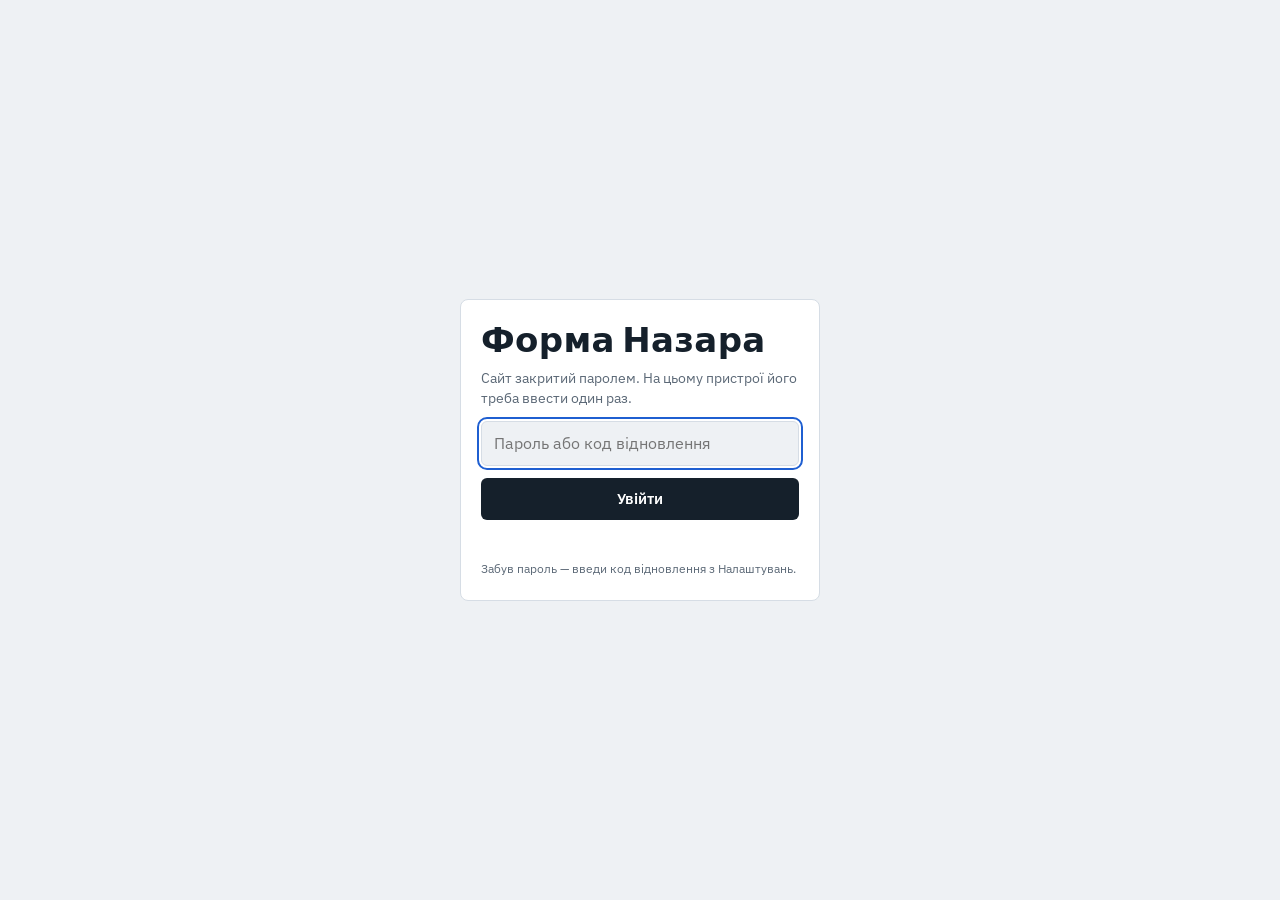
<file: calendar.html>
<!doctype html>
<html lang="uk">
<head>
<meta charset="utf-8">
<link rel="icon" href="favicon.svg" type="image/svg+xml">
<link rel="icon" href="favicon.ico" sizes="32x32">
<link rel="apple-touch-icon" href="apple-touch-icon.png">
<link rel="manifest" href="manifest.webmanifest">
<meta name="apple-mobile-web-app-capable" content="yes">
<meta name="mobile-web-app-capable" content="yes">
<meta name="apple-mobile-web-app-title" content="Форма">
<meta name="theme-color" content="#eef1f4">
<meta name="viewport" content="width=device-width, initial-scale=1, viewport-fit=cover">
<title>Календар · Форма Назара</title>
<link rel="preconnect" href="https://fonts.googleapis.com">
<link rel="preconnect" href="https://fonts.gstatic.com" crossorigin>
<link rel="stylesheet" href="https://fonts.googleapis.com/css2?family=Barlow+Condensed:wght@500;600;700&family=IBM+Plex+Sans:wght@400;500;600&family=JetBrains+Mono:wght@400;600&display=swap">
<link rel="stylesheet" href="ui.css?v=1795703634">
<link rel="stylesheet" href="workout.css?v=1795703634">
<style>
:root{--page-w:1100px}
/* Layout: місяць як стовпчик тижнів; кожен день — рядок із запланованими й виконаними тренуваннями. */
.wrap{max-width:1100px}
#calBar{display:none}
/* комп'ютер: увесь місяць тижнями-колонками на всю ширину, прокрутка по горизонталі */
@media (min-width:821px){
  :root{--page-w:none}
  .wrap{max-width:none}
  #cal.plan-weeks{display:flex;gap:12px;overflow-x:auto;align-items:flex-start;padding-bottom:10px;scroll-snap-type:x proximity;overscroll-behavior-x:contain}
  #cal .pweek{flex:0 0 clamp(300px,calc((100vw - 32px - 48px) / 4),380px);scroll-snap-align:start}
  #cal .pweek.cur{border-color:var(--warn)}
  #cal.plan-weeks{scrollbar-width:none;padding-bottom:0}
  #cal.plan-weeks::-webkit-scrollbar{display:none}
  #calBar{display:block;position:relative;height:12px;border-radius:6px;background:var(--soft,var(--line));cursor:pointer;touch-action:none}
  #calBar[hidden]{display:none}
  #calBar i{position:absolute;top:0;bottom:0;border-radius:6px;background:var(--grey);cursor:grab}
  #calBar i:hover,#calBar.drag i{background:var(--muted)}
  #calBar.drag i{cursor:grabbing}
}
.mbar{display:flex;align-items:center;gap:8px;flex-wrap:wrap}
.mbar h2{font-size:26px;min-width:0;flex:1 1 auto;white-space:nowrap}
@media (max-width:520px){.mbar h2{flex-basis:100%}.mbar .nav{flex:1}}
.mbar .nav{display:flex;gap:6px}
.mbar button,.mbar a.btn{font:inherit;font-weight:600;font-size:14px;padding:8px 12px;border-radius:6px;border:1px solid var(--line);background:var(--panel);color:var(--ink);cursor:pointer;text-decoration:none;min-width:42px}
.mbar a.btn{background:var(--ink);color:var(--panel);border-color:var(--ink)}
.mbar button:focus-visible,.mbar a:focus-visible{outline:2px solid var(--accent);outline-offset:2px}
.msum{margin:0;font-size:14px;color:var(--muted)}
.pday.past:not(.today) .d b{color:var(--muted)}
.pday .unpl{font-family:var(--f-data);font-size:10px;color:var(--muted);letter-spacing:.06em;text-transform:uppercase}
.pweek h3 small{font-family:var(--f-data);font-size:11px;letter-spacing:.04em;text-transform:none;color:var(--muted);font-weight:400;margin-left:6px}
.pweek.other h3{opacity:.7}
.pday ol.bsteps li.bsec{font-weight:600;color:var(--ink);margin-top:4px}
.pday ol.bsteps small{color:var(--muted);font-size:11px}
.pday li.skipped{opacity:.55;text-decoration:line-through}
.pday li.skipped .num{text-decoration:none}
.pday .addprog{font-size:13px;font-weight:600;color:var(--accent);text-decoration:none;width:fit-content}
.pday .t small.fxsrc{font-size:11px;font-family:var(--f-data)}
</style>
<script src="auth.js?v=1795703634"></script>
</head>
<body>
<header class="site"><a class="brand" href="./" aria-label="Форма Назара — Огляд"><img src="favicon.svg" alt="" width="22" height="22">Форма Назара</a>
  <nav class="tabs" aria-label="Розділи сайту"><a href="./">Огляд</a><a href="calendar.html" aria-current="page">Календар</a><a href="planner.html">Планер</a><a href="strength.html">Силовий журнал</a><a href="records.html">Рекорди</a><a href="settings.html">Налаштування</a></nav>
</header>
<div class="wrap">
  <header class="top">
    <div>
      <div class="eyebrow">План і виконане</div>
      <h1>Календар</h1>
    </div>
  </header>

  <div class="mbar">
    <h2 id="mTitle">…</h2>
    <div class="nav"><button type="button" id="prev" aria-label="Попередній місяць">‹</button><button type="button" id="now">Сьогодні</button><button type="button" id="next" aria-label="Наступний місяць">›</button></div>
    <a class="btn" href="planner.html">+ Запланувати</a>
  </div>
  <p class="msum" id="mSum"></p>
  <div id="calBar" role="scrollbar" aria-controls="cal" aria-orientation="horizontal" aria-label="Прокрутка тижнів"><i></i></div>
  <div class="plan-weeks" id="cal"><div class="notice">Завантажую…</div></div>
  <div id="leg"></div>
</div>
<script src="exercises.js?v=1795703634"></script>
<script src="workout.js?v=1795703634"></script>
<script src="calendar-beta.js?v=1795703634"></script>
<script>
"use strict";
const $ = id => document.getElementById(id), esc = WK.esc;
const DOW = ["Нд", "Пн", "Вт", "Ср", "Чт", "Пт", "Сб"];
const MONTHS = ["Січень", "Лютий", "Березень", "Квітень", "Травень", "Червень", "Липень", "Серпень", "Вересень", "Жовтень", "Листопад", "Грудень"];
const MON = ["січ.", "лют.", "бер.", "квіт.", "трав.", "черв.", "лип.", "серп.", "вер.", "жовт.", "лист.", "груд."];
const dd = s => new Date(s + "T12:00:00");
const fmtDur = s => { if (!s) return ""; const m = Math.round(s / 60), h = Math.floor(m / 60); return h ? `${h}:${String(m % 60).padStart(2, "0")}` : `${m} хв`; };
const SP = { bike: "bike", strength: "str", bjj: "bjj", run: "run" }, SP_BACK = { bike: "bike", str: "strength", bjj: "bjj", run: "run", other: "other" };
// той самий розподіл за видами, що й на Огляді
const sportOf = a => {
  if (/Ride$|Cyclocross/.test(a.type || "")) return "bike";
  if (a.type === "BJJ") return "bjj";
  if (/mixed martial|бжж|bjj|jiu/i.test(a.name || "")) return "bjj"; // Garmin записує БЖЖ як «Mixed Martial Arts» — усе це БЖЖ
  if (a.type === "Strength" || a.type === "WeightTraining" || /strength|силов/i.test(a.name || "")) return "str";
  if (/Run/.test(a.type || "")) return "run";
  return "other";
};
let PD, EV, JL, ACTS = [], cur, FTP = null;

function actLine(a) { return `Факт: ${fmtDur(a.moving)}${a.np ? ` · NP ${a.np} Вт` : a.avgW ? ` · ${a.avgW} Вт` : ""}${a.load ? ` · навант. intervals ${a.load}` : ""}${a.avgHr ? ` · пульс ${a.avgHr}` : ""}`; }
function dayHead(s) { const d = dd(s); return `<span class="d">${DOW[d.getDay()]}<b>${d.getDate()}.${String(d.getMonth() + 1).padStart(2, "0")}</b></span>`; }

function render() {
  const t = WK.today();
  const [y, m] = cur.split("-").map(Number);
  const first = `${cur}-01`, lastD = new Date(y, m, 0).getDate(), last = `${cur}-${String(lastD).padStart(2, "0")}`;
  const from = WK.monday(first), to = WK.addDays(WK.monday(last), 6);
  $("mTitle").textContent = `${MONTHS[m - 1]} ${y}`;
  try { history.replaceState(null, "", "#" + cur); } catch { }
  // вигляд «Місяць» (бета, calendar-beta.js); без файлу або з «Тижні» — звичний вигляд нижче
  if (window.CALB) { CALB.mountToggle(render); $("cal").classList.toggle("plan-weeks", !CALB.on()); $("calBar").hidden = CALB.on(); if (CALB.on()) { CALB.render({ first, last, t }); return; } $("cal").classList.remove("cb-on"); $("cal").onclick = null; }
  const its = WK.items(PD, EV, from, to);
  const used = new Set();
  let planned = 0, done = 0, missed = 0, factS = 0;
  const card = (it, d) => {
    const [sn, sc] = WK.SPORT[it.sport] || WK.SPORT.other;
    const actual = ACTS.filter(a => a.day === d && a.sport === (SP[it.sport] || "other") && !used.has(a));
    actual.slice(0, 1).forEach(a => used.add(a));
    const jl = it.id ? JL?.logs?.[it.id] : null;
    const inMonth = d >= first && d <= last;
    let pill;
    if (inMonth && d <= t) planned++;
    if (jl?.status === "skipped") { if (inMonth) missed++; pill = `<span class="pill skip">Пропущено</span>`; }
    else if (actual.length || jl?.status === "done") { if (inMonth) done++; pill = `<span class="pill done">Виконано</span>`; }
    else if (d < t) { if (inMonth) missed++; pill = `<span class="pill off">Пропущено</span>`; }
    else if (d === t) pill = `<span class="pill today">Сьогодні</span>`;
    else pill = `<span class="pill plan">План</span>`;
    const afx = it.sport === "bike" && actual[0] ? WK.actEffects(actual[0]) : null;
    // силове з відмітками в журналі: ефект і вправи — лише з відмічених підходів
    const ds = it.sport === "strength" && it.sess ? WK.doneSession(it.sess, jl) : null;
    const fx = afx || (ds ? WK.strengthEffects(ds) : it.fx);
    const main = fx?.main ? WK.FX[fx.main] : null;
    const detail = [WK.fmtMin(it.mins), it.time, it.load ? `навант. intervals ${it.load}` : ""].filter(Boolean).join(" · ");
    const s = it.sess;
    const noProg = it.sport === "strength" && s && !s.exercises?.length ? `<a class="addprog" href="strength.html?s=${encodeURIComponent(it.id)}">+ Додати програму</a>` : "";
    const exList = it.sport === "bike" && it.ev?.desc ? WK.bikeStepsHtml(it.ev.desc, FTP) : noProg ? noProg : ds ? `<details><summary>Виконано вправ: ${ds.exercises.length} з ${ds.planned}</summary><ol>${s.exercises.map(e => { const d = ds.exercises.find(x => x.key === e.key); return `<li class="${d ? "" : "skipped"}"><b>${esc(e.name)}</b><span class="num">${d ? `${d.sets} з ${e.sets}` : "не відмічено"}</span></li>`; }).join("")}</ol></details>` : s?.exercises?.length ? `<details><summary>Вправи (${s.exercises.length})</summary><ol>${s.exercises.map(e => `<li><b>${esc(e.name)}</b><span class="num">${e.sets}×${esc(e.reps)}${e.type === "time" ? " с" : ""}${e.perSide ? "/бік" : ""}</span></li>`).join("")}</ol></details>` : "";
    const title = it.sport === "strength" ? `<a href="strength.html?s=${encodeURIComponent(it.id)}">${esc(it.title)}</a>` : it.src === "planner" ? `<a href="planner.html?edit=${encodeURIComponent(it.id)}">${esc(it.title)}</a>` : esc(it.title);
    return `<span class="kline"><span class="kk"><span class="k" style="--kc:${sc}">${sn}</span>${main ? `<span class="fxtag" style="--c:${main.color}">${main.name}</span>` : ""}</span>${pill}</span>${it.sport === "bjj" ? "" : `<strong>${title}</strong>`}${detail ? `<small>${esc(detail)}</small>` : ""}${actual[0] ? `<small class="act">${actLine(actual[0])}</small>` : ""}${WK.barsHtml(fx)}${afx ? `<small class="fxsrc">Ефект за фактом${afx.by === "hr" ? " (за пульсом)" : ""}</small>` : ""}${exList}`;
  };
  const extra = a => {
    const [sn, sc] = WK.SPORT[SP_BACK[a.sport]] || WK.SPORT.other;
    const fx = a.sport === "bike" ? WK.actEffects(a) : null, main = fx?.main ? WK.FX[fx.main] : null;
    const hm = d => d.toTimeString().slice(0, 5), st = new Date(a.date + ":00"), en = new Date(st.getTime() + (a.moving || 0) * 1000);
    const addProg = a.sport === "str" ? `<a class="addprog" href="strength.html?add=${a.day}&st=${hm(st)}&en=${hm(en)}">+ Додати програму</a>` : "";
    return `<span class="kline"><span class="kk"><span class="k" style="--kc:${sc}">${sn}</span>${main ? `<span class="fxtag" style="--c:${main.color}">${main.name}</span>` : ""}<span class="unpl">поза планом</span></span><span class="pill done">Виконано</span></span>${a.sport === "bjj" ? "" : `<strong>${esc(WK.actName(a, sn))}</strong>`}<small class="act">${actLine(a)}</small>${addProg}${WK.barsHtml(fx)}${fx?.by === "hr" ? `<small class="fxsrc">Ефект за пульсом</small>` : ""}`;
  };
  let html = "";
  for (let w = from; w <= to; w = WK.addDays(w, 7)) {
    const days = Array.from({ length: 7 }, (_, i) => WK.addDays(w, i));
    const wf = ACTS.filter(a => a.day >= w && a.day <= days[6]).reduce((s, a) => s + a.moving, 0);
    const wp = its.filter(x => x.date >= w && x.date <= days[6]).reduce((s, x) => s + (x.mins || 0), 0);
    const a0 = dd(days[0]), a6 = dd(days[6]);
    const rng = a0.getMonth() === a6.getMonth() ? `${a0.getDate()}–${a6.getDate()} ${MON[a6.getMonth()]}` : `${a0.getDate()} ${MON[a0.getMonth()]} – ${a6.getDate()} ${MON[a6.getMonth()]}`;
    html += `<div class="pweek${t >= w && t <= days[6] ? " cur" : ""}"><h3>${rng}<small>${[wp ? "план " + WK.fmtMin(wp) : "", wf ? "факт " + fmtDur(wf) : ""].filter(Boolean).join(" · ")}</small></h3>`;
    for (const d of days) {
      const di = its.filter(x => x.date === d);
      const cls = `pday${d === t ? " today" : ""}${d < t ? " past" : ""}`;
      const parts = di.map(it => card(it, d));
      ACTS.filter(a => a.day === d && !used.has(a) && a.moving >= 600).forEach(a => { used.add(a); parts.push(extra(a)); });
      if (d >= first && d <= last) factS += ACTS.filter(a => a.day === d).reduce((s, a) => s + a.moving, 0);
      html += parts.length ? parts.map(p => `<div class="${cls}">${dayHead(d)}<span class="t">${p}</span></div>`).join("") : `<div class="${cls} rest">${dayHead(d)}<span class="t"><small>Відпочинок</small></span></div>`;
    }
    html += `</div>`;
  }
  $("cal").innerHTML = html;
  syncTop();
  const cw = $("cal").querySelector(".pweek.cur");
  if (cw && matchMedia("(min-width:821px)").matches) $("cal").scrollLeft = Math.max(0, cw.offsetLeft - $("cal").offsetLeft - 12);
  else if (matchMedia("(min-width:821px)").matches) $("cal").scrollLeft = 0;
  $("mSum").textContent = `${planned ? `Виконано ${done} із ${planned} запланованих${missed ? `, пропущено ${missed}` : ""}. ` : ""}Тренувань за місяць: ${fmtDur(factS) || "0"} год.`;
}
// власна смуга прокрутки над календарем (видима й на macOS, де системні смуги ховаються)
const bar = () => $("calBar"), cal = () => $("cal");
function syncTop() {
  const c = cal(), b = bar(), max = c.scrollWidth - c.clientWidth;
  b.hidden = max <= 1; if (max <= 1) return;
  const w = Math.max(40, b.clientWidth * c.clientWidth / c.scrollWidth);
  b.firstElementChild.style.width = w + "px";
  b.firstElementChild.style.left = (b.clientWidth - w) * c.scrollLeft / max + "px";
  b.setAttribute("aria-valuenow", Math.round(c.scrollLeft / max * 100));
}
$("cal").addEventListener("scroll", syncTop);
addEventListener("resize", syncTop);
(() => {
  let sx = 0, sl = 0, drag = false;
  const toScroll = dx => { const c = cal(), b = bar(), w = b.firstElementChild.offsetWidth; c.scrollLeft = sl + dx * (c.scrollWidth - c.clientWidth) / Math.max(1, b.clientWidth - w); };
  $("calBar").addEventListener("pointerdown", e => {
    const b = bar(), th = b.firstElementChild;
    if (e.target !== th) { const r = b.getBoundingClientRect(), w = th.offsetWidth; const c = cal(); c.scrollLeft = (e.clientX - r.left - w / 2) / Math.max(1, r.width - w) * (c.scrollWidth - c.clientWidth); }
    drag = true; sx = e.clientX; sl = cal().scrollLeft; b.classList.add("drag"); b.setPointerCapture(e.pointerId); e.preventDefault();
  });
  $("calBar").addEventListener("pointermove", e => { if (drag) toScroll(e.clientX - sx); });
  const end = () => { drag = false; bar().classList.remove("drag"); };
  $("calBar").addEventListener("pointerup", end); $("calBar").addEventListener("pointercancel", end);
})();
function shift(n) { const [y, m] = cur.split("-").map(Number); const d = new Date(y, m - 1 + n, 1); cur = `${d.getFullYear()}-${String(d.getMonth() + 1).padStart(2, "0")}`; render(); }
$("prev").onclick = () => shift(-1);
$("next").onclick = () => shift(1);
$("now").onclick = () => {
  cur = WK.today().slice(0, 7); render();
  // на телефоні прокрутити до сьогоднішнього дня (на комп'ютері поточний тиждень і так показується по горизонталі)
  if (!matchMedia("(min-width:821px)").matches) {
    const el = $("cal").querySelector(".pday.today");
    if (el) el.scrollIntoView({ behavior: matchMedia("(prefers-reduced-motion: reduce)").matches ? "auto" : "smooth", block: "center" });
  }
};

(async () => {
  await AUTH.ready;
  cur = /^#\d{4}-\d{2}$/.test(location.hash) ? location.hash.slice(1) : WK.today().slice(0, 7);
  [PD, EV] = await Promise.all([WK.loadPlanned(), fetch(`data/events.json?t=${Date.now()}`).then(r => r.ok ? r.json() : null).catch(() => null)]);
  render();
  const [A, J, PW] = await Promise.all([AUTH.load("activities"), WK.ghGet("logs.json", "journal").then(x => AUTH.decrypt(x.data)).catch(() => null), AUTH.load("power")]);
  FTP = PW?.zones?.ftp || null;
  JL = J;
  ACTS = A ? A.rows.map(r => Object.fromEntries(A.cols.map((c, i) => [c, r[i]]))).filter(a => (a.moving || 0) >= 60) : [];
  { const seen = new Set(); ACTS = ACTS.filter(a => { const k = a.date + a.moving; if (seen.has(k)) return false; seen.add(k); return true; }); }
  ACTS = ACTS.filter(a => !(/Ride$/.test(a.type || "") && /cirqa|smart band/i.test(a.device || "")));
  ACTS.forEach(a => { a.sport = sportOf(a); a.day = a.date.slice(0, 10); });
  render();
  $("leg").innerHTML = WK.legendHtml();
})();
</script>
</body>
</html>
</file>
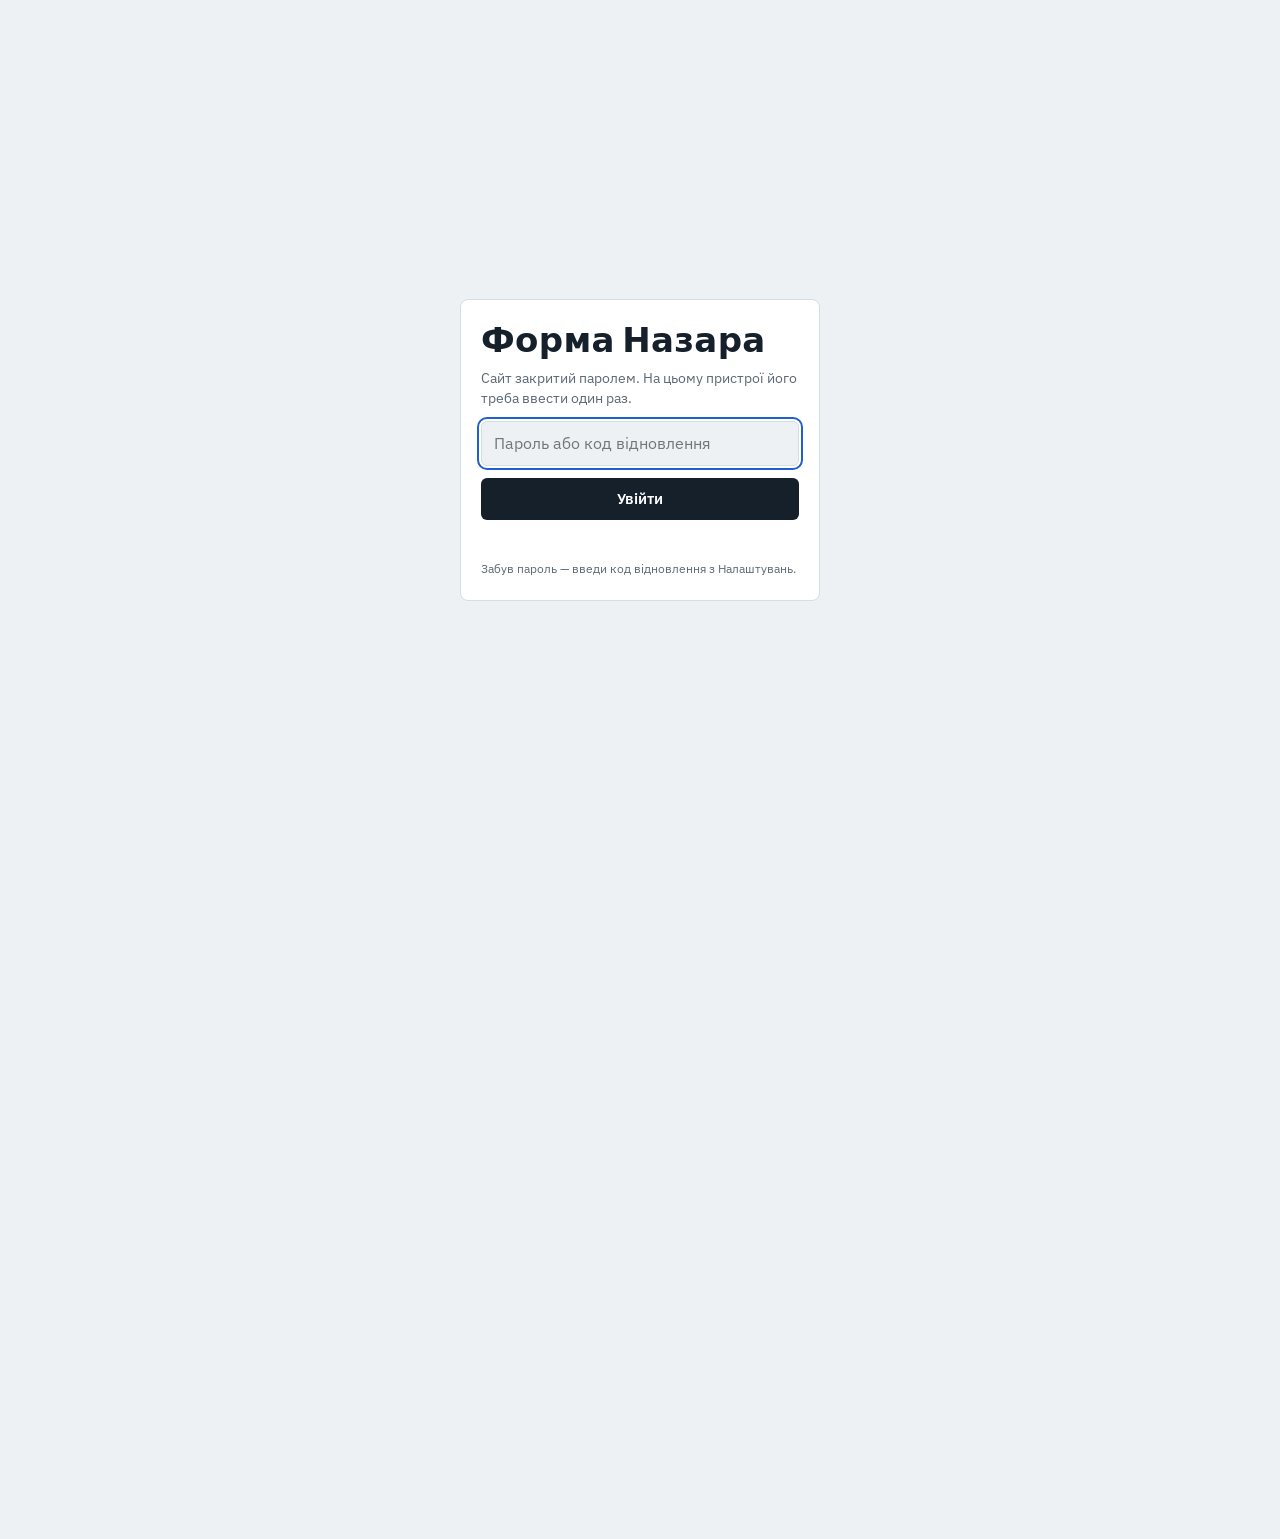
<file: planner.html>
<!doctype html>
<html lang="uk">
<head>
<meta charset="utf-8">
<link rel="icon" href="favicon.svg" type="image/svg+xml">
<link rel="icon" href="favicon.ico" sizes="32x32">
<link rel="apple-touch-icon" href="apple-touch-icon.png">
<link rel="manifest" href="manifest.webmanifest">
<meta name="apple-mobile-web-app-capable" content="yes">
<meta name="mobile-web-app-capable" content="yes">
<meta name="apple-mobile-web-app-title" content="Форма">
<meta name="theme-color" content="#eef1f4">
<meta name="viewport" content="width=device-width, initial-scale=1, viewport-fit=cover">
<title>Планер · Форма Назара</title>
<link rel="preconnect" href="https://fonts.googleapis.com">
<link rel="preconnect" href="https://fonts.gstatic.com" crossorigin>
<link rel="stylesheet" href="https://fonts.googleapis.com/css2?family=Barlow+Condensed:wght@500;600;700&family=IBM+Plex+Sans:wght@400;500;600&family=JetBrains+Mono:wght@400;600&display=swap">
<link rel="stylesheet" href="ui.css?v=1795703634">
<link rel="stylesheet" href="workout.css?v=1795703634">
<style>
:root{--page-w:1100px}
/* Layout: зліва редактор (поля + текст тренування), справа живий перегляд того, що побачиш у журналі; нижче список запланованого. */
.wrap{max-width:1100px}
.ed{display:grid;grid-template-columns:minmax(0,1fr) minmax(0,1fr);gap:16px;align-items:start}
@media (max-width:860px){.ed{grid-template-columns:1fr}}
.form{display:flex;flex-direction:column;gap:12px}
.fields{display:grid;grid-template-columns:repeat(2,minmax(0,1fr));gap:10px}
.fields .wide{grid-column:1/-1}
label.f{display:flex;flex-direction:column;gap:4px;font-size:12px;color:var(--muted);font-family:var(--f-data);letter-spacing:.04em;text-transform:uppercase}
input,select,textarea{font:inherit;font-size:16px;color:var(--ink);background:var(--bg);border:1px solid var(--line);border-radius:6px;padding:8px 10px;width:100%;text-transform:none;letter-spacing:0}
textarea{font-family:var(--f-data);font-size:14px;line-height:1.5;min-height:300px;resize:vertical;tab-size:2}
.acts{display:flex;flex-wrap:wrap;gap:8px;align-items:center}
.msg{font-size:13px}
.msg.ok{color:var(--good)} .msg.err{color:var(--bad)}
.warn-list{margin:0;padding-left:18px;font-size:13px;color:var(--warn)}
.dict-list{margin:0;padding-left:18px;font-size:13px;color:var(--muted)}
.dict-list li.unk{color:var(--warn)}
#exDictList{display:flex;flex-direction:column;gap:10px;margin-top:8px}
#exDictList .chips{display:flex;flex-wrap:wrap;gap:6px;margin-top:4px}
#exDictList button{font:inherit;font-size:13px;padding:4px 10px;border-radius:99px;border:1px solid var(--line);background:var(--panel);color:var(--ink);cursor:pointer}
#exDictList button:hover{border-color:var(--accent)}
.prev h3{font-size:22px;margin-bottom:8px}
.form h3{font-size:20px;margin:0}
.help{font-size:13px;color:var(--muted)}
.help summary{cursor:pointer;color:var(--accent);width:fit-content}
.help table{border-collapse:collapse;width:100%;margin-top:8px}
.help td{padding:5px 8px 5px 0;border-bottom:1px solid var(--line);vertical-align:top}
.help code,.help pre{font-family:var(--f-data);font-size:12px;color:var(--ink)}
.help pre{background:var(--bg);border:1px solid var(--line);border-radius:6px;padding:8px 10px;overflow-x:auto;margin:8px 0 0}
.list{display:flex;flex-direction:column}
.li{display:grid;grid-template-columns:72px minmax(0,1fr) auto;gap:10px;align-items:center;padding:10px 0;border-bottom:1px solid var(--line)}
.li:last-child{border-bottom:none}
.li .d{font-family:var(--f-data);font-size:12px;color:var(--muted)}
.li .d b{display:block;font-size:14px;color:var(--ink)}
.li .t{display:flex;flex-direction:column;gap:2px;min-width:0}
.li .t small{color:var(--muted);font-size:12px}
.li .k{font-family:var(--f-data);font-size:10px;letter-spacing:.08em;text-transform:uppercase;color:var(--kc)}
.li .b{display:flex;gap:6px}
.li .b .btn{padding:5px 10px;font-size:13px}
@media (max-width:520px){.li{grid-template-columns:56px minmax(0,1fr)}.li .b{grid-column:2}}
</style>
<script src="auth.js?v=1795703634"></script>
</head>
<body>
<header class="site"><a class="brand" href="./" aria-label="Форма Назара — Огляд"><img src="favicon.svg" alt="" width="22" height="22">Форма Назара</a>
  <nav class="tabs" aria-label="Розділи сайту"><a href="./">Огляд</a><a href="calendar.html">Календар</a><a href="planner.html" aria-current="page">Планер</a><a href="strength.html">Силовий журнал</a><a href="records.html">Рекорди</a><a href="settings.html">Налаштування</a></nav>
</header>
<div class="wrap">
  <header class="top">
    <div>
      <div class="eyebrow">Конструктор тренувань</div>
      <h1>Планер</h1>
    </div>
  </header>

  <section class="ed">
    <form class="card form" id="form" autocomplete="off">
      <h2 id="formTitle">Нове тренування</h2>
      <div class="fields">
        <label class="f">Дата<input type="date" id="fDate" required></label>
        <label class="f">Час (необов'язково)<input type="time" id="fTime"></label>
        <label class="f">Вид<select id="fSport"><option value="strength">Силове</option><option value="bjj">БЖЖ</option><option value="run">Біг</option><option value="other">Інше</option></select></label>
        <label class="f">Тривалість, хв<input type="number" id="fMins" min="5" max="600" step="5" inputmode="numeric" placeholder="авто"></label>
        <label class="f wide">Назва<input id="fTitle" placeholder="Сила А"></label>
        <label class="f wide"><span id="fTextLabel">Текст тренування</span><textarea id="fText" spellcheck="false"></textarea></label>
      </div>
      <div class="acts">
        <button class="btn" type="submit" id="bSave">Зберегти</button>
        <button class="btn ghost" type="button" id="bTpl">Шаблон</button>
        <button class="btn ghost" type="button" id="bCancel" hidden>Скасувати</button>
        <button class="btn danger" type="button" id="bDel" hidden>Видалити</button>
        <span class="msg" id="msg" role="status"></span>
      </div>
      <details class="help">
        <summary>Як писати текст тренування</summary>
        <table>
          <tr><td><code>- Назва 4x6</code></td><td>вправа: підходи × повтори. Діапазон <code>3x8-12</code>, на час <code>3x40с</code>, <code>2x1хв</code>, до відмови <code>3xmax</code></td></tr>
          <tr><td><code>/бік</code></td><td>на кожен бік: <code>3x8/бік</code></td></tr>
          <tr><td><code>@…</code></td><td>вага чи снаряд: <code>@60кг</code>, <code>@штанга</code>, <code>@гиря</code>, <code>@24кг</code>, <code>@вага тіла</code>, <code>@+10кг</code></td></tr>
          <tr><td><code>відп …</code></td><td>відпочинок: <code>відп 90с</code>, <code>відп 2хв</code>, <code>відп 2:30</code></td></tr>
          <tr><td><code>RIR 2</code></td><td>запас повторів</td></tr>
          <tr><td><code>// …</code></td><td>підказка; <code>// Перший раз: …</code> — поки немає історії</td></tr>
          <tr><td><code>#сила</code></td><td>ефект вручну: <code>#сила #гіпертрофія #витривалість #потужність #кор</code></td></tr>
          <tr><td>Рядок без <code>-</code></td><td>заголовок блоку: <code>A</code>, <code>Суперсет</code>, <code>Коло 3x відп 2хв</code>, <code>Розминка 8–10 хв</code>, <code>Заминка</code>. Вправи одного блоку йдуть по черзі. У колі можна писати лише повтори: <code>- Віджимання 15</code></td></tr>
          <tr><td><code>Мета: …</code></td><td>опис під назвою; <code>Тривалість: 45 хв</code> — замість автоматичного розрахунку</td></tr>
        </table>
        <pre>Розминка 8 хв
- Гоблет-присід — 2x8

A
- Румунська тяга 4x6 @60кг відп 2хв RIR 2
- Підтягування 4x5-8 @вага тіла

Коло 3x відп 1хв
- Махи гирею 15 @24кг
- Планка 40с</pre>
        <p>Назви вправ зводяться до словника сайту: «Бічна планка» і «Бокова планка» — одна вправа з однією історією. Якщо вправи в словнику немає, перегляд підкаже.</p>
      </details>
      <details class="help" id="exDict">
        <summary>Словник вправ</summary>
        <p>Канонічні назви. Натисни, щоб вставити в текст на місце курсора.</p>
        <div id="exDictList"></div>
      </details>
    </form>
    <div class="card prev" id="prev"></div>
  </section>

  <section class="sec">
    <h2>Заплановано</h2>
    <div class="card list" id="upcoming"></div>
    <div id="recurring"></div>
    <details class="help" id="pastWrap" hidden><summary>Минулі</summary><div class="card list" id="past" style="margin-top:8px"></div></details>
    <div id="leg"></div>
  </section>
  <section class="sec" id="ai">
    <h2>ШІ: експорт і імпорт</h2>
    <div class="ed">
      <div class="card form">
        <h3>1. Експорт стану</h3>
        <p class="help" style="margin:0">Профіль, стан сьогодні, дані по днях, тижні, усі тренування, силовий журнал і план на 14 днів — одним текстом. Встав його в будь-який чат з ШІ разом із проханням, наприклад: «Склади силові на наступні 2 тижні».</p>
        <div class="fields">
          <label class="f">Період<select id="xDays"><option value="14">14 днів</option><option value="28" selected>28 днів</option><option value="42">42 дні</option><option value="90">90 днів</option></select></label>
          <label class="f" style="flex-direction:row;align-items:center;gap:8px;text-transform:none;font-family:var(--f-body);font-size:14px;color:var(--ink);align-self:end"><input type="checkbox" id="xRules" checked style="width:auto">Додати правила формату</label>
        </div>
        <div class="acts"><button class="btn" type="button" id="xCopy">Скопіювати експорт</button><button class="btn ghost" type="button" id="xSave">Завантажити .txt</button><span class="msg" id="xMsg" role="status"></span></div>
        <details class="help"><summary>Лише правила формату для ШІ</summary><div class="acts" style="margin-top:8px"><button class="btn ghost" type="button" id="rCopy">Скопіювати правила</button></div><pre id="rules" style="white-space:pre-wrap;max-height:320px;overflow:auto"></pre></details>
      </div>
      <form class="card form" id="impForm">
        <h3>2. Імпорт відповіді ШІ</h3>
        <p class="help" style="margin:0">Встав відповідь цілком: сайт знайде блоки «=== дата | назва === … === кінець ===» і додасть їх як силові.</p>
        <textarea id="imp" spellcheck="false" style="min-height:160px" aria-label="Відповідь ШІ"></textarea>
        <div id="impList"></div>
        <div class="acts"><button class="btn" type="submit" id="impBtn" disabled>Додати в план</button><span class="msg" id="impMsg" role="status"></span></div>
      </form>
    </div>
  </section>
</div>

<script src="exercises.js?v=1795703634"></script>
<script src="workout.js?v=1795703634"></script>
<script src="export.js?v=1795703634"></script>
<script>
"use strict";
const $ = id => document.getElementById(id);
const esc = WK.esc;
const TEMPLATE = `Мета: коротко, на що тренування.

Розминка 8–10 хв
- Гоблет-присід з паузою — 2x8
- Скапулярні підтягування — 2x8
- Легкі махи гирею — 1x10

A
- Присід зі штангою 4x5 @штанга відп 2хв RIR 2 // Коліна за носками
- Підтягування 4x5-8 @вага тіла відп 2хв

B
- Жим лежачи 3x8 @штанга відп 90с RIR 2
- Болгарські випади 3x8/бік @гиря відп 90с

Коло 2x відп 1хв
- Махи гирею 15 @24кг
- Бокова планка 30с/бік`;
const MON = ["січ", "лют", "бер", "квіт", "трав", "черв", "лип", "серп", "вер", "жовт", "лист", "груд"], DOW = ["нд", "пн", "вт", "ср", "чт", "пт", "сб"];
let PD = { workouts: [], recurring: [] }, editing = null, delArmed = false;

function draft() { return { date: $("fDate").value, time: $("fTime").value, sport: $("fSport").value, title: $("fTitle").value.trim(), mins: +$("fMins").value || null, text: $("fText").value }; }
function renderPreview() {
  const d = draft();
  const strength = d.sport === "strength";
  $("fTextLabel").textContent = strength ? "Текст тренування" : "Нотатки (необов'язково)";
  $("fText").style.minHeight = strength ? "300px" : "100px";
  $("bTpl").hidden = !strength;
  if (!strength) { $("prev").innerHTML = `<h3>${esc(d.title || WK.SPORT[d.sport][0])}</h3><p class="muted">${esc(WK.SPORT[d.sport][0])}${d.mins ? " · " + WK.fmtMin(d.mins) : ""}${d.time ? " · " + esc(d.time) : ""}</p>${d.text ? `<p style="white-space:pre-wrap">${esc(d.text)}</p>` : ""}`; return; }
  if (!d.text.trim()) { $("prev").innerHTML = `<h3>Перегляд</h3><p class="muted">Тут з'явиться тренування таким, як його покаже журнал. Почни писати або натисни «Шаблон».</p>`; return; }
  const s = WK.parse(d.text); if (d.mins) s.mins = d.mins;
  $("prev").innerHTML = `<h3>${esc(d.title || s.title || "Без назви")}</h3>${s.warnings.length ? `<ul class="warn-list">${s.warnings.map(w => `<li>${esc(w)}</li>`).join("")}</ul>` : ""}${dictNotes(s)}${s.exercises.length ? WK.previewHtml(s) : `<p class="muted">Поки жодної вправи. Формат: <code>- Назва 4x6</code>.</p>`}`;
}
// підказки словника вправ: синонім (історія спільна з канонічною назвою) або вправа поза словником (історія окремо)
function dictNotes(s) {
  if (!window.EX) return "";
  const n = x => x.toLowerCase().replace(/\s+/g, " ").trim(), seen = new Set(), out = [];
  for (const ex of s.exercises) {
    if (seen.has(ex.name)) continue; seen.add(ex.name);
    if (!ex.known) out.push(`<li class="unk">«${esc(ex.name)}» немає в словнику: історія й рекорди рахуватимуться окремо. Перевір назву або обери зі «Словника вправ».</li>`);
    else if (n(ex.name) !== n(ex.canonName)) out.push(`<li>«${esc(ex.name)}» = «${esc(ex.canonName)}» — спільна історія і рекорди.</li>`);
  }
  return out.length ? `<ul class="dict-list">${out.join("")}</ul>` : "";
}
function renderDict() {
  if (!window.EX) return;
  $("exDictList").innerHTML = EX.CATS.map(([id, name]) => { const xs = EX.LIST.filter(e => e.cat === id); return xs.length ? `<div class="dg"><div class="eyebrow">${esc(name)}</div><div class="chips">${xs.map(e => `<button type="button" data-exname="${esc(e.name)}" title="М'язи: ${esc([...e.m[0], ...e.m[1]].map(k => EX.MUSCLES[k]).join(", "))}">${esc(e.name)}</button>`).join("")}</div></div>` : ""; }).join("");
  $("exDictList").addEventListener("click", e => {
    const b = e.target.closest("[data-exname]"); if (!b) return;
    const t = $("fText"), a = t.selectionStart ?? t.value.length, z = t.selectionEnd ?? a;
    const lineStart = t.value.lastIndexOf("\n", a - 1) + 1, pre = t.value.slice(lineStart, a).trim() ? "" : "- ";
    const ins = pre + b.dataset.exname + " ";
    t.value = t.value.slice(0, a) + ins + t.value.slice(z); t.focus(); t.selectionStart = t.selectionEnd = a + ins.length;
    t.dispatchEvent(new Event("input", { bubbles: true }));
  });
}
renderDict();
function fill(w, copy, quiet) {
  editing = copy ? null : w;
  $("fDate").value = copy ? "" : w.date; $("fTime").value = w.time || ""; $("fSport").value = w.sport || "strength";
  $("fTitle").value = w.title || ""; $("fMins").value = w.mins || ""; $("fText").value = w.text || "";
  $("formTitle").textContent = editing ? "Редагування" : copy ? "Копія тренування" : "Нове тренування";
  $("bCancel").hidden = !editing && !copy; $("bDel").hidden = !editing; armDel(false);
  renderPreview(); msg("");
  if (!quiet) $("form").scrollIntoView({ behavior: matchMedia("(prefers-reduced-motion: reduce)").matches ? "auto" : "smooth", block: "start" });
}
function reset() { fill({ date: "", sport: "strength", text: "" }, true, true); $("formTitle").textContent = "Нове тренування"; $("bCancel").hidden = true; $("fDate").value = WK.today(); }
function msg(t, k = "") { $("msg").textContent = t; $("msg").className = "msg " + k; }
function armDel(on) { delArmed = on; $("bDel").textContent = on ? "Точно видалити?" : "Видалити"; }

function fmtDate(s) { const d = new Date(s + "T12:00:00"); return `${DOW[d.getDay()]}<b>${d.getDate()} ${MON[d.getMonth()]}</b>`; }
function row(w) {
  const [sn, sc] = WK.SPORT[w.sport] || WK.SPORT.other;
  let sub = "", mins = w.mins;
  if (w.sport === "strength") { const s = WK.session(w); const fx = WK.strengthEffects(s); sub = fx?.main ? WK.FX[fx.main].name : ""; mins = s.mins; }
  return `<div class="li"><span class="d">${fmtDate(w.date)}</span><span class="t"><span class="k" style="--kc:${sc}">${sn}${sub ? " · " + sub : ""}</span><strong>${esc(w.title || sn)}</strong><small>${[WK.fmtMin(mins), w.time].filter(Boolean).join(" · ")}</small></span><span class="b"><button class="btn ghost" type="button" data-edit="${esc(w.id)}">Змінити</button><button class="btn ghost" type="button" data-copy="${esc(w.id)}">Копія</button></span></div>`;
}
function renderList() {
  const t = WK.today();
  const up = PD.workouts.filter(w => w.date >= t), past = PD.workouts.filter(w => w.date < t).reverse();
  $("upcoming").innerHTML = up.length ? up.map(row).join("") : `<p class="muted" style="margin:0">Нічого не заплановано.</p>`;
  $("pastWrap").hidden = !past.length; $("past").innerHTML = past.map(row).join("");
  const days = ["", "пн", "вт", "ср", "чт", "пт", "сб", "нд"];
  $("recurring").innerHTML = PD.recurring.length ? `<p class="muted" style="margin:0;font-size:13px">Регулярні: ${PD.recurring.map(r => `${esc(r.title || WK.SPORT[r.sport]?.[0])} — ${r.days.map(d => days[d]).join(", ")}${r.time ? " о " + esc(r.time) : ""}${r.mins ? ", " + WK.fmtMin(r.mins) : ""}${r.until ? ` до ${esc(r.until)}` : ""}`).join("; ")}. Змінити — попроси Claude або відредагуй planned.json у гілці journal.</p>` : "";
}

$("form").addEventListener("input", renderPreview);
$("form").addEventListener("change", renderPreview);
$("bTpl").onclick = () => { if ($("fText").value.trim() && !$("fText").dataset.tplOk) { $("fText").dataset.tplOk = 1; msg("Текст не порожній. Натисни «Шаблон» ще раз, щоб замінити."); return; } $("fText").value = TEMPLATE; delete $("fText").dataset.tplOk; renderPreview(); msg(""); };
$("bCancel").onclick = reset;
$("bDel").onclick = async () => {
  if (!editing) return;
  if (!delArmed) { armDel(true); return; }
  try { msg("Видаляю…"); const id = editing.id; PD = await WK.savePlanned(d => { d.workouts = d.workouts.filter(w => w.id !== id); }, `Планер: видалено ${editing.date} ${editing.title || ""}`); renderList(); reset(); msg("Видалено.", "ok"); }
  catch (e) { msg(errText(e), "err"); armDel(false); }
};
document.addEventListener("click", e => {
  const id = e.target.dataset?.edit || e.target.dataset?.copy; if (!id) return;
  const w = PD.workouts.find(x => x.id === id); if (w) fill(w, !!e.target.dataset.copy);
});
const errText = e => WK.ghErrText(e);
$("form").addEventListener("submit", async e => {
  e.preventDefault();
  const d = draft();
  if (!d.date) { msg("Вкажи дату.", "err"); return; }
  if (d.sport === "strength" && !WK.parse(d.text).exercises.length) { msg("У тексті немає жодної вправи.", "err"); return; }
  const w = { id: editing?.id || `w-${d.date}-${Math.random().toString(36).slice(2, 6)}`, date: d.date, sport: d.sport, title: d.title || (d.sport === "strength" ? WK.parse(d.text).title || "Силове" : WK.SPORT[d.sport][0]), text: d.text.trim() };
  if (d.time) w.time = d.time;
  if (d.mins) w.mins = d.mins;
  $("bSave").disabled = true; msg("Зберігаю…");
  try {
    PD = await WK.savePlanned(data => { data.workouts = data.workouts.filter(x => x.id !== w.id); data.workouts.push(w); }, `Планер: ${w.date} ${w.title}`);
    renderList(); reset(); msg(PD.queued ? "Збережено на пристрої: немає зв'язку з GitHub, відправлю автоматично." : "Збережено. Тренування вже в календарі й журналі.", "ok");
  } catch (err) { msg(errText(err), "err"); }
  finally { $("bSave").disabled = false; }
});


// ---------- ШІ ----------
let SET = { aiContext: "" }, imported = [];
async function exportText() {
  const [W, A, P, G, EV, JL] = await Promise.all([AUTH.load("wellness"), AUTH.load("activities"), AUTH.load("power"), AUTH.load("garmin"), fetch(`data/events.json?t=${Date.now()}`).then(r => r.ok ? r.json() : null).catch(() => null),
    WK.ghGet("logs.json", "journal").then(x => AUTH.decrypt(x.data)).catch(() => null)]);
  return WKX.build({ W, A, P, G, JL, PD, EV, days: +$("xDays").value, ctx: SET.aiContext, withRules: $("xRules").checked });
}
async function copy(text, id) { try { await navigator.clipboard.writeText(text); msgX(id, "Скопійовано.", "ok"); } catch { msgX(id, "Не вдалося скопіювати — скористайся «Завантажити .txt».", "err"); } }
function msgX(id, t, k = "") { $(id).textContent = t; $(id).className = "msg " + k; }
$("xCopy").onclick = async () => { msgX("xMsg", "Збираю…"); try { await copy(await exportText(), "xMsg"); } catch { msgX("xMsg", "Не вдалося зібрати дані.", "err"); } };
$("xSave").onclick = async () => {
  msgX("xMsg", "Збираю…");
  try { const b = new Blob([await exportText()], { type: "text/plain;charset=utf-8" }); const a = document.createElement("a"); a.href = URL.createObjectURL(b); a.download = `forma-export-${WK.today()}.txt`; document.body.appendChild(a); a.click(); a.remove(); setTimeout(() => URL.revokeObjectURL(a.href), 4000); msgX("xMsg", "Файл збережено.", "ok"); }
  catch { msgX("xMsg", "Не вдалося зібрати дані.", "err"); }
};
$("rCopy").onclick = () => copy(WKX.RULES(SET.aiContext), "xMsg");
$("imp").addEventListener("input", () => {
  imported = WKX.parseAnswer($("imp").value).map(w => ({ ...w, p: WK.parse(w.text) }));
  $("impBtn").disabled = !imported.some(w => w.p.exercises.length);
  $("impList").innerHTML = imported.length ? `<div class="list">${imported.map(w => `<div class="li"><span class="d">${fmtDate(w.date)}</span><span class="t"><strong>${esc(w.title)}</strong><small>${w.p.exercises.length ? `${w.p.exercises.length} вправ · ${WK.fmtMin(w.p.mins)}` : "немає вправ — пропущу"}${w.p.warnings.length ? ` · ${w.p.warnings.length} рядків не розпізнано` : ""}</small></span></div>`).join("")}</div>` : $("imp").value.trim() ? `<p class="msg err">Не знайшов блоків «=== РРРР-ММ-ДД | Назва === … === кінець ===».</p>` : "";
});
$("impForm").onsubmit = async e => {
  e.preventDefault();
  const add = imported.filter(w => w.p.exercises.length).map(w => ({ id: `w-${w.date}-${Math.random().toString(36).slice(2, 6)}`, date: w.date, sport: "strength", title: w.title, text: w.text }));
  $("impBtn").disabled = true; msgX("impMsg", "Зберігаю…");
  try { PD = await WK.savePlanned(d => { d.workouts.push(...add); }, `Планер: імпорт ${add.length} тренувань від ШІ`); renderList(); $("imp").value = ""; imported = []; $("impList").innerHTML = ""; msgX("impMsg", `Додано ${add.length}.`, "ok"); }
  catch (err) { msgX("impMsg", errText(err), "err"); $("impBtn").disabled = false; }
};
(async () => {
  await AUTH.ready;
  $("leg").innerHTML = WK.legendHtml();
  reset();
  [PD, SET] = await Promise.all([WK.loadPlanned(), WK.loadSettings()]);
  $("rules").textContent = WKX.RULES(SET.aiContext);
  renderList();
  const id = new URLSearchParams(location.search).get("edit");
  const w = id && PD.workouts.find(x => x.id === id);
  if (w) fill(w, false);
})();
</script>
</body>
</html>
</file>
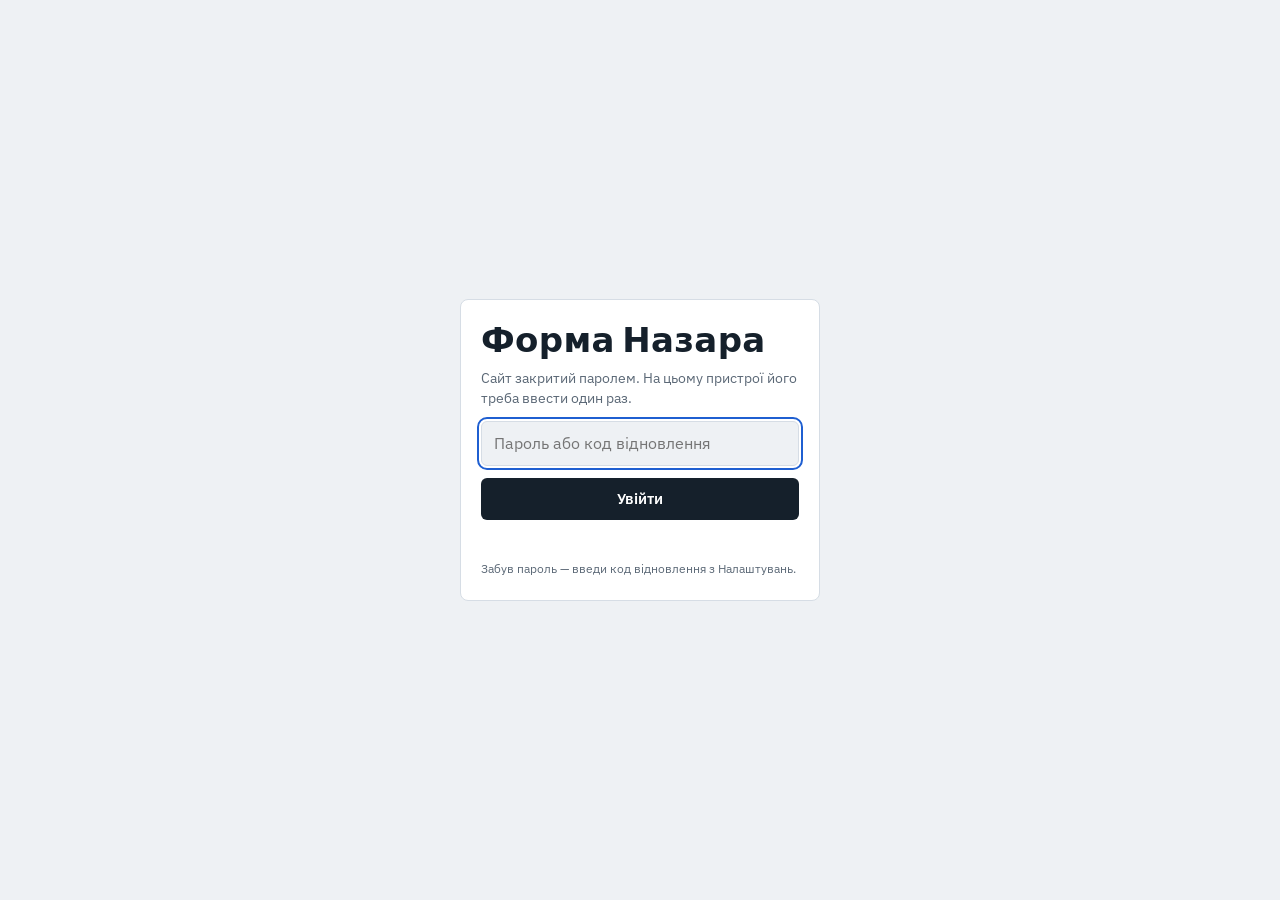
<file: records.html>
<!doctype html>
<html lang="uk">
<head>
<meta charset="utf-8">
<link rel="icon" href="favicon.svg" type="image/svg+xml">
<link rel="icon" href="favicon.ico" sizes="32x32">
<link rel="apple-touch-icon" href="apple-touch-icon.png">
<link rel="manifest" href="manifest.webmanifest">
<meta name="apple-mobile-web-app-capable" content="yes">
<meta name="mobile-web-app-capable" content="yes">
<meta name="apple-mobile-web-app-title" content="Форма">
<meta name="theme-color" content="#eef1f4">
<meta name="viewport" content="width=device-width, initial-scale=1, viewport-fit=cover">
<title>Рекорди · Форма Назара</title>
<link rel="preconnect" href="https://fonts.googleapis.com">
<link rel="preconnect" href="https://fonts.gstatic.com" crossorigin>
<link rel="stylesheet" href="https://fonts.googleapis.com/css2?family=Barlow+Condensed:wght@500;600;700&family=IBM+Plex+Sans:wght@400;500;600&family=JetBrains+Mono:wght@400;600&display=swap">
<link rel="stylesheet" href="ui.css?v=1795703634">
<link rel="stylesheet" href="workout.css?v=1795703634">
<style>
:root{--page-w:1100px}
/* Layout: три розділи (БЖЖ, вело, силове), у кожному сітка карток-рекордів; для силового — таблиця прогресу вправ. */
.wrap{max-width:1100px}
.sport{display:flex;flex-direction:column;gap:12px}
.sport h2{display:flex;align-items:center;gap:10px}
.sport h2 i{width:10px;height:22px;border-radius:2px;background:var(--sc)}
.rgrid{display:grid;grid-template-columns:repeat(auto-fill,minmax(220px,1fr));gap:10px}
.rec{background:var(--panel);border:1px solid var(--line);border-radius:6px;padding:12px 14px;display:flex;flex-direction:column;gap:4px;position:relative;min-width:0}
.rec .lbl{font-size:13px;color:var(--muted);padding-right:52px}
.rec .val{font-family:var(--f-display);font-size:34px;font-weight:700;line-height:1.05}
.rec .val small{font-family:var(--f-data);font-size:13px;font-weight:400;color:var(--muted);margin-left:4px}
.rec .sub{font-size:12px;color:var(--muted)}
.rec .new{position:absolute;top:10px;right:10px;font-family:var(--f-data);font-size:10px;letter-spacing:.06em;text-transform:uppercase;color:var(--panel);background:var(--good);padding:2px 6px;border-radius:99px}
.rec.empty .val{font-size:20px;color:var(--muted)}
.intro{margin:0;color:var(--muted);font-size:14px}
.st{overflow-x:auto;border:1px solid var(--line);border-radius:6px;background:var(--panel)}
.st table{border-collapse:collapse;width:100%;font-size:14px}
.st th,.st td{padding:8px 10px;text-align:left;border-bottom:1px solid var(--line);white-space:nowrap;vertical-align:middle}
.st tr:last-child td{border-bottom:none}
.st th{font-family:var(--f-data);font-size:11px;letter-spacing:.05em;text-transform:uppercase;color:var(--muted);font-weight:600}
.st td.num{font-family:var(--f-data)}
.st .up{color:var(--good);font-family:var(--f-data);font-size:12px}
.st .down{color:var(--bad);font-family:var(--f-data);font-size:12px}
.st svg{display:block}
h3.cat{font-size:17px;margin:6px 0 -4px}
@media (max-width:640px){
  .st thead{display:none}
  .st table,.st tbody,.st tr,.st td{display:block;width:100%}
  .st tr{padding:10px 12px;border-bottom:1px solid var(--line);display:grid;grid-template-columns:1fr 1fr;gap:8px 12px}
  .st tr:last-child{border-bottom:none}
  .st td{padding:0;border:none;white-space:normal}
  .st td.nm{grid-column:1/-1;font-weight:600}
  .st td.emp,.st td[data-l="Динаміка"]:not(:has(svg)){display:none}
  .st td[data-l]::before{content:attr(data-l);display:block;font-family:var(--f-data);font-size:10px;letter-spacing:.05em;text-transform:uppercase;color:var(--muted);margin-bottom:2px}
}
</style>
<script src="auth.js?v=1795703634"></script>
</head>
<body>
<header class="site"><a class="brand" href="./" aria-label="Форма Назара — Огляд"><img src="favicon.svg" alt="" width="22" height="22">Форма Назара</a>
  <nav class="tabs" aria-label="Розділи сайту"><a href="./">Огляд</a><a href="calendar.html">Календар</a><a href="planner.html">Планер</a><a href="strength.html">Силовий журнал</a><a href="records.html" aria-current="page">Рекорди</a><a href="settings.html">Налаштування</a></nav>
</header>
<div class="wrap">
  <header class="top">
    <div>
      <div class="eyebrow">Прогрес по кожному спорту</div>
      <h1>Рекорди</h1>
    </div>
  </header>
  <p class="intro">Рахується автоматично з тренувань intervals.icu (2 роки), кривої потужності за весь час і силового журналу. «Новий» — рекорд за останні 14 днів. Що показувати, обирається в Налаштуваннях.</p>
  <div id="out"><div class="notice">Рахую…</div></div>
</div>
<script src="exercises.js?v=1795703634"></script>
<script src="workout.js?v=1795703634"></script>
<script>
"use strict";
const $ = id => document.getElementById(id), esc = WK.esc;
const MON = ["січ", "лют", "бер", "квіт", "трав", "черв", "лип", "серп", "вер", "жовт", "лист", "груд"];
const fd = s => { if (!s) return ""; const d = new Date(s.slice(0, 10) + "T12:00:00"); return `${d.getDate()} ${MON[d.getMonth()]} ${d.getFullYear()}`; };
const hm = s => { const m = Math.round((s || 0) / 60); return `${Math.floor(m / 60)}:${String(m % 60).padStart(2, "0")}`; };
const nf = (v, n = 0) => (+v).toFixed(n).replace(".", ",");
const isNew = d => d && (Date.now() - new Date(d.slice(0, 10) + "T12:00:00")) / 864e5 <= 14;
const sportOf = a => {
  if (/Ride$|Cyclocross/.test(a.type || "")) return "bike";
  if (a.type === "BJJ") return "bjj";
  if (/mixed martial|бжж|bjj|jiu/i.test(a.name || "")) return "bjj"; // Garmin записує БЖЖ як «Mixed Martial Arts» — усе це БЖЖ
  if (a.type === "Strength" || a.type === "WeightTraining" || /strength|силов/i.test(a.name || "")) return "str";
  return "other";
};
const best = (arr, f) => arr.reduce((b, a) => (f(a) ?? -Infinity) > (b ? f(b) ?? -Infinity : -Infinity) ? a : b, null);
const groupBy = (arr, k) => arr.reduce((o, a) => ((o[k(a)] ??= []).push(a), o), {});
function streak(dates, minPerWeek) {
  const wk = groupBy(dates, d => WK.monday(d.slice(0, 10)));
  const keys = Object.keys(wk).filter(k => wk[k].length >= minPerWeek).sort();
  let bestN = 0, bestEnd = null, cur = 0, prev = null;
  for (const k of keys) { cur = prev && WK.addDays(prev, 7) === k ? cur + 1 : 1; prev = k; if (cur > bestN) { bestN = cur; bestEnd = k; } }
  const thisW = WK.monday(WK.today()), lastW = WK.addDays(thisW, -7);
  let now = 0; for (let k = keys.includes(thisW) ? thisW : lastW; keys.includes(k); k = WK.addDays(k, -7)) now++;
  return { best: bestN, end: bestEnd, now };
}
const card = (id, label, val, unit, sub, date) => ({ id, html: `<div class="rec${val == null ? " empty" : ""}">${isNew(date) && val != null ? `<span class="new">Новий</span>` : ""}<span class="lbl">${esc(label)}</span><span class="val">${val == null ? "ще немає" : val}${val != null && unit ? `<small>${unit}</small>` : ""}</span><span class="sub">${sub || ""}</span></div>` });

function bjjCards(A) {
  const b = A.filter(a => a.sport === "bjj"), c = [];
  const L = best(b, a => a.moving), LD = best(b, a => a.load), HR = best(b, a => a.maxHr), K = best(b, a => a.kcal);
  const hard = a => Array.isArray(a.hrZones) ? (a.hrZones[3] || 0) + (a.hrZones[4] || 0) : null, H = best(b, hard);
  c.push(card("bjj_longest", "Найдовше тренування", L && hm(L.moving), "год", L && fd(L.date), L?.date));
  c.push(card("bjj_load", "Найбільше навантаження за тренування", LD && LD.load, "", LD && `${fd(LD.date)} · ${hm(LD.moving)} <span class="src" data-src="i">intervals.icu</span>`, LD?.date));
  c.push(card("bjj_hard", "Найбільше часу в зонах 4–5", H && hard(H) ? Math.round(hard(H) / 60) : null, "хв", H && fd(H.date), H?.date));
  c.push(card("bjj_maxhr", "Найвищий пульс", HR && HR.maxHr, "уд/хв", HR && fd(HR.date), HR?.date));
  c.push(card("bjj_kcal", "Найбільше калорій", K && K.kcal, "ккал", K && fd(K.date), K?.date));
  const wk = Object.entries(groupBy(b, a => WK.monday(a.day))).sort((x, y) => y[1].length - x[1].length || (x[0] < y[0] ? 1 : -1))[0];
  c.push(card("bjj_week", "Найбільше тренувань за тиждень", wk && wk[1].length, "", wk && `тиждень з ${fd(wk[0])}`, wk && wk[1].at(-1).date));
  const mo = Object.entries(groupBy(b, a => a.day.slice(0, 7))).map(([k, v]) => [k, v.reduce((s, a) => s + a.moving, 0), v]).sort((x, y) => y[1] - x[1])[0];
  c.push(card("bjj_month", "Найбільше годин на килимі за місяць", mo && hm(mo[1]), "год", mo && `${MON[+mo[0].slice(5) - 1]} ${mo[0].slice(0, 4)} · ${mo[2].length} тренувань`, mo && mo[2].at(-1).date));
  const s = streak(b.map(a => a.day), 2);
  c.push(card("bjj_streak", "Найдовша серія тижнів (2+ тренування)", s.best || null, "тиж.", s.best ? `зараз: ${s.now} тиж.` : "", s.end && WK.addDays(s.end, 6) >= WK.addDays(WK.today(), -14) && s.now === s.best ? WK.today() : null));
  c.push(card("bjj_total", "Усього тренувань", b.length || null, "", b.length ? `${hm(b.reduce((x, a) => x + a.moving, 0))} год · з ${fd(b[0].date)}` : ""));
  return c;
}
function bikeCards(A, P) {
  const r = A.filter(a => a.sport === "bike"), c = [], w = P?.weight;
  const byId = Object.fromEntries(A.filter(a => a.id).map(a => [String(a.id), a]));
  const pa = Object.fromEntries((P?.curveAll || []).map(x => [x[0], x]));
  for (const [s, lbl] of [[5, "Потужність 5 с"], [60, "Потужність 1 хв"], [300, "Потужність 5 хв"], [1200, "Потужність 20 хв"], [3600, "Потужність 60 хв"]]) {
    const x = pa[s] || (P?.curve || []).find(y => y[0] === s), act = x?.[2] ? byId[String(x[2]).replace(/^i/, "")] || byId[String(x[2])] : null;
    c.push(card("bike_p" + s, lbl, x ? x[1] : null, "Вт", x ? [w ? `${nf(x[1] / w, 2)} Вт/кг` : "", act ? fd(act.date) : pa[s] ? "" : "за 42 дні"].filter(Boolean).join(" · ") : "", act?.date));
  }
  const NP = best(r.filter(a => a.moving >= 1200), a => a.np), EF = best(r.filter(a => a.moving >= 1800 && a.np && a.avgHr), a => a.np / a.avgHr);
  c.push(card("bike_np", "Найвища нормалізована потужність (20+ хв)", NP?.np ?? null, "Вт", NP && `${fd(NP.date)} · ${hm(NP.moving)}`, NP?.date));
  c.push(card("bike_ef", "Найкраща аеробна ефективність", EF ? nf(EF.np / EF.avgHr, 2) : null, "Вт/уд", EF && `NP ${EF.np} Вт при пульсі ${EF.avgHr} · ${fd(EF.date)}`, EF?.date));
  const LG = best(r, a => a.moving), D = best(r, a => a.distKm), LD = best(r, a => a.load), KJ = best(r, a => a.kj), EL = best(r, a => a.elev);
  c.push(card("bike_longest", "Найдовший заїзд", LG && hm(LG.moving), "год", LG && `${fd(LG.date)}${LG.distKm ? ` · ${nf(LG.distKm, 1)} км` : ""}`, LG?.date));
  c.push(card("bike_dist", "Найбільша відстань", D?.distKm ? nf(D.distKm, 1) : null, "км", D && fd(D.date), D?.date));
  c.push(card("bike_load", "Найбільше навантаження за заїзд", LD?.load ?? null, "", LD && `${fd(LD.date)} <span class="src" data-src="i">intervals.icu</span>`, LD?.date));
  c.push(card("bike_kj", "Найбільше роботи", KJ?.kj ?? null, "кДж", KJ && fd(KJ.date), KJ?.date));
  c.push(card("bike_elev", "Найбільший набір висоти", EL?.elev ?? null, "м", EL && fd(EL.date), EL?.date));
  const wk = Object.entries(groupBy(r, a => WK.monday(a.day))).map(([k, v]) => [k, v.reduce((s, a) => s + a.moving, 0), v]).sort((x, y) => y[1] - x[1])[0];
  c.push(card("bike_week", "Найбільше годин за тиждень", wk && hm(wk[1]), "год", wk && `тиждень з ${fd(wk[0])} · ${wk[2].length} заїзди`, wk && wk[2].at(-1).date));
  const mo = Object.entries(groupBy(r.filter(a => a.distKm), a => a.day.slice(0, 7))).map(([k, v]) => [k, v.reduce((s, a) => s + a.distKm, 0), v]).sort((x, y) => y[1] - x[1])[0];
  c.push(card("bike_month", "Найбільше кілометрів за місяць", mo && Math.round(mo[1]), "км", mo && `${MON[+mo[0].slice(5) - 1]} ${mo[0].slice(0, 4)}`, mo && mo[2].at(-1).date));
  return c;
}
function spark(vals) {
  if (vals.length < 2) return "";
  const w = 90, h = 24, mn = Math.min(...vals), mx = Math.max(...vals), k = mx - mn || 1;
  const pts = vals.map((v, i) => `${(i / (vals.length - 1) * (w - 4) + 2).toFixed(1)},${(h - 2 - (v - mn) / k * (h - 4)).toFixed(1)}`).join(" ");
  return `<svg width="${w}" height="${h}" viewBox="0 0 ${w} ${h}" aria-hidden="true"><polyline points="${pts}" fill="none" stroke="var(--accent)" stroke-width="2" stroke-linejoin="round" stroke-linecap="round"/></svg>`;
}
// категорії вправ — зі словника (exercises.js); порядок — порядок таблиць
const catOf = (cid, name) => (EX.BY[cid] || EX.canon(name)).cat;
function strengthCards(A, PD, JL, BW) {
  const c = [], logs = JL?.logs || {};
  const sess = (PD?.workouts || []).filter(w => w.sport === "strength").map(w => WK.session(w)).sort((a, b) => a.date < b.date ? -1 : 1);
  const per = {}; // канонічний рух → { name, type, hist: [{date, impl, maxW, maxWr, topW, topR, e1, score, lastW, lastR} | {date, secs}] }
  const sessStats = [];
  for (const s of sess) {
    const L = logs[s.id]; if (!L) continue;
    let ton = 0, sets = 0;
    for (const ex of s.exercises) {
      const done = (L.sets?.[ex.key] || []).filter(x => x.done && +x.r > 0);
      if (!done.length) continue;
      sets += done.length;
      // одна вправа = один канонічний рух зі словника: різні написання зливаються в один рядок
      const p = per[ex.cid || ex.key] ??= { name: ex.canonName || ex.name, cid: ex.cid, type: ex.type, hist: [] };
      if (ex.type === "time") { p.hist.push({ date: s.date, secs: Math.max(...done.map(x => +x.r)) }); continue; }
      // вага в підході: штанга/гиря — вказана вага × кількість снарядів («@2x24кг» → 48); вага тіла — власна вага + обтяження
      const impl = ex.impl || 1;
      const load = x => ex.type === "bw" ? (BW || 0) + (+x.w || 0) : (+x.w || 0) * impl;
      const heavy = done.reduce((b, x) => load(x) > load(b) || (load(x) === load(b) && +x.r > +b.r) ? x : b, done[0]);
      // найкращий підхід: для силових рухів (до 12 повторів) — з найбільшим оціночним 1ПМ (Еплі), інакше — більше повторів з більшою вагою
      const e1ok = ["legs", "hinge", "push", "pull", "arms"].includes(catOf(ex.cid, ex.name)); // 1ПМ для махів, кору й перенесень не має сенсу
      const score = x => (e1ok ? EX.e1rm(load(x), +x.r) : null) ?? load(x) + +x.r / 1000;
      const top = done.reduce((b, x) => score(x) > score(b) ? x : b, done[0]);
      ton += done.reduce((t, x) => t + load(x) * (+x.r), 0);
      p.hist.push({ date: s.date, impl, add: +heavy.w || 0, maxW: load(heavy), maxWr: +heavy.r, topAdd: +top.w || 0, topW: load(top), topR: +top.r, e1: e1ok ? EX.e1rm(load(top), +top.r) : null, score: score(top), lastAdd: +done.at(-1).w || 0, lastW: load(done.at(-1)), lastR: +done.at(-1).r });
    }
    if (sets) sessStats.push({ date: s.date, title: s.title, ton, sets });
  }
  const kg = v => nf(v, v % 1 ? 1 : 0);
  const wTxt = (p, w, add, impl = 1) => p.type === "bw" ? (add ? `тіло + ${kg(add)} кг` : `вага тіла`) : impl > 1 ? `${impl}×${kg(w / impl)} кг` : `${kg(w)} кг`;
  const row = p => {
    const h = p.hist, last = h.at(-1);
    if (p.type === "time") { const b = best(h, x => x.secs); return `<tr><td class="nm">${esc(p.name)}</td><td class="num" data-l="Найдовше">${b.secs} с<br><span class="muted" style="font-size:12px">${fd(b.date)}</span></td><td class="emp">—</td><td data-l="Динаміка">${spark(h.map(x => x.secs))}</td><td class="num" data-l="Останнє">${last.secs} с · ${fd(last.date)}</td></tr>`; }
    const bw = best(h, x => x.maxW * 1000 + x.maxWr), bs = best(h, x => x.score);
    const newRec = h.length > 1 && (bs.date === last.date && isNew(last.date));
    const sub = x => `<br><span class="muted" style="font-size:12px">${x}</span>`;
    return `<tr><td class="nm">${esc(p.name)}${newRec ? ` <span class="up">новий</span>` : ""}</td>
      <td class="num" data-l="Вага за раз">${wTxt(p, bw.maxW, bw.add, bw.impl)} × ${bw.maxWr}${sub(fd(bw.date))}</td>
      <td class="num" data-l="Найкращий підхід">${wTxt(p, bs.topW, bs.topAdd, bs.impl)} × ${bs.topR}${sub((bs.e1 ? `≈ 1ПМ ${kg(Math.round(bs.e1))} кг · ` : "") + fd(bs.date))}</td>
      <td data-l="Динаміка">${spark(h.map(x => x.e1 ?? x.score))}</td>
      <td class="num" data-l="Останнє">${wTxt(p, last.lastW, last.lastAdd, last.impl)} × ${last.lastR}${sub(fd(last.date))}</td></tr>`;
  };
  const rows = Object.values(per);
  const byCat = EX.CATS.map(([id, name]) => [name, rows.filter(p => catOf(p.cid, p.name) === id).sort((a, b) => a.name.localeCompare(b.name, "uk"))]).filter(x => x[1].length);
  const tbl = rows.length ? byCat.map(([name, ps]) => `<h3 class="cat">${name}</h3><div class="st"><table><thead><tr><th>Вправа</th><th>Найбільша вага за раз</th><th>Найкращий підхід</th><th>Динаміка</th><th>Останнє</th></tr></thead><tbody>${ps.map(row).join("")}</tbody></table></div>`).join("")
    + `<p class="intro" style="font-size:12px">Вага за раз — найважчий виконаний підхід. Найкращий підхід — з найбільшим оціночним одноповторним максимумом (1ПМ за формулою Еплі, для 1–12 повторів); для вибухових і понад 12 повторів — найбільша вага, потім повтори. Динаміка — 1ПМ по тренуваннях. Для вправ з вагою тіла рахується власна вага${BW ? ` (${kg(BW)} кг)` : ""} плюс обтяження; для двох гир — обидві.</p>`
    : `<div class="rec empty"><span class="lbl">Прогрес у вправах</span><span class="val">ще немає</span><span class="sub">Запиши підходи в Силовому журналі — тут з'являться рекорди ваги за раз і найкращого підходу по кожній вправі, згруповані за рухами.</span></div>`;
  c.push({ id: "str_table", wide: true, html: tbl });
  const T = best(sessStats, x => x.ton), S = best(sessStats, x => x.sets);
  c.push(card("str_ton", "Найбільший тоннаж за тренування", T?.ton ? Math.round(T.ton) : null, "кг", T && `${esc(T.title)} · ${fd(T.date)}`, T?.date));
  c.push(card("str_sets", "Найбільше робочих підходів за тренування", S?.sets ?? null, "", S && `${esc(S.title)} · ${fd(S.date)}`, S?.date));
  const dates = [...new Set([...A.filter(a => a.sport === "str").map(a => a.day), ...sessStats.map(x => x.date)])].sort();
  const st = streak(dates, 1);
  c.push(card("str_streak", "Найдовша серія тижнів із силовим", st.best || null, "тиж.", st.best ? `зараз: ${st.now} тиж.` : ""));
  c.push(card("str_total", "Усього силових", dates.length || null, "", dates.length ? `з ${fd(dates[0])} · у журналі ${sessStats.length}` : ""));
  return c;
}

(async () => {
  await AUTH.ready;
  const [Araw, P, PD, JL, S] = await Promise.all([AUTH.load("activities"), AUTH.load("power"), WK.loadPlanned(), WK.ghGet("logs.json", "journal").then(x => AUTH.decrypt(x.data)).catch(() => null), WK.loadSettings()]);
  let A = Araw ? Araw.rows.map(r => Object.fromEntries(Araw.cols.map((c, i) => [c, r[i]]))).filter(a => (a.moving || 0) >= 300) : [];
  { const seen = new Set(); A = A.filter(a => { const k = a.date + a.moving; if (seen.has(k)) return false; seen.add(k); return true; }); }
  A.forEach(a => { a.sport = sportOf(a); a.day = a.date.slice(0, 10); });
  A.sort((a, b) => a.date < b.date ? -1 : 1);
  const hidden = new Set(S?.records?.hidden || []);
  const sec = (sport, title, cards) => {
    const vis = cards.filter(c => !hidden.has(c.id)); if (!vis.length) return "";
    const [, color] = WK.SPORT[sport];
    return `<section class="sport" style="--sc:${color}"><h2><i></i>${title}</h2>${vis.filter(c => c.wide).map(c => c.html).join("")}<div class="rgrid">${vis.filter(c => !c.wide).map(c => c.html).join("")}</div></section>`;
  };
  $("out").innerHTML = [sec("bjj", "БЖЖ", bjjCards(A)), sec("bike", "Велосипед", bikeCards(A, P)), sec("strength", "Силові", strengthCards(A, PD, JL, P?.weight))].join("") || `<div class="notice">Усі рекорди приховані в Налаштуваннях.</div>`;
  $("out").style.cssText = "display:flex;flex-direction:column;gap:26px";
})();
</script>
</body>
</html>
</file>
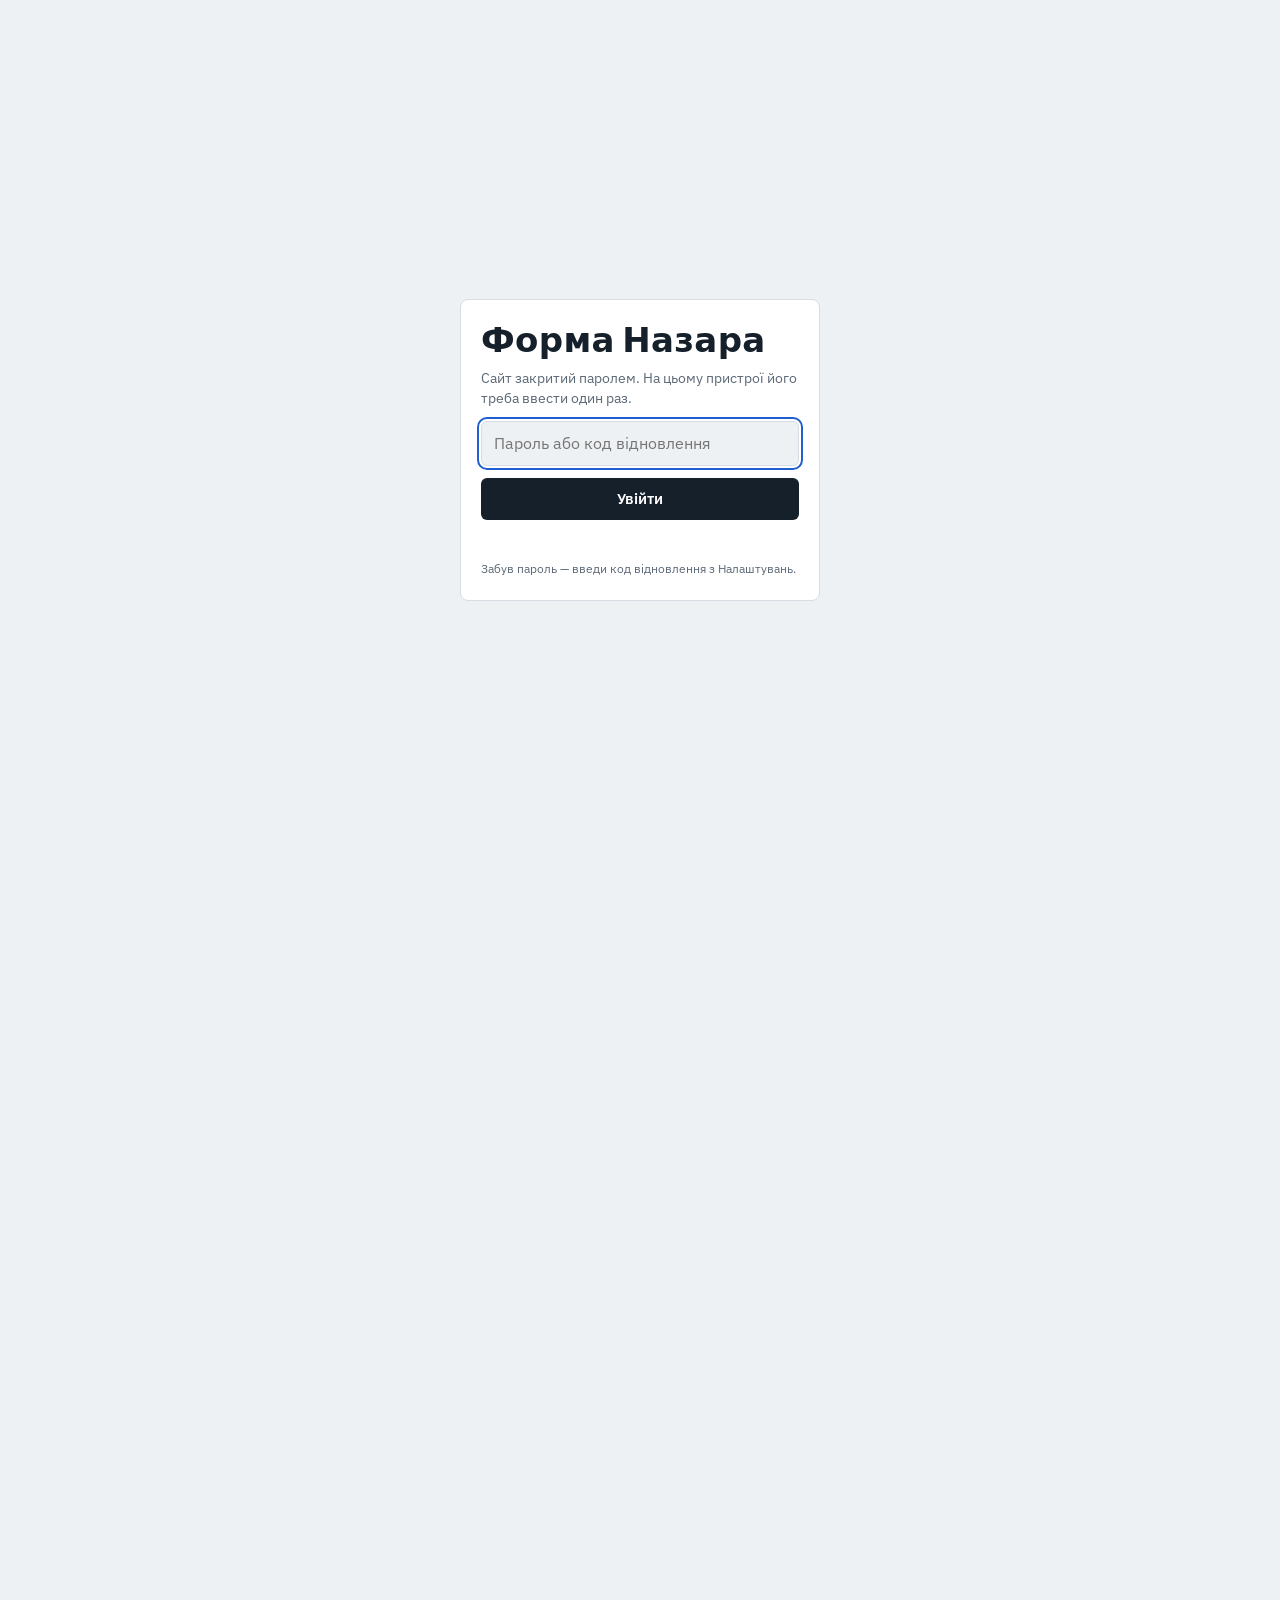
<file: settings.html>
<!doctype html>
<html lang="uk">
<head>
<meta charset="utf-8">
<link rel="icon" href="favicon.svg" type="image/svg+xml">
<link rel="icon" href="favicon.ico" sizes="32x32">
<link rel="apple-touch-icon" href="apple-touch-icon.png">
<link rel="manifest" href="manifest.webmanifest">
<meta name="apple-mobile-web-app-capable" content="yes">
<meta name="mobile-web-app-capable" content="yes">
<meta name="apple-mobile-web-app-title" content="Форма">
<meta name="theme-color" content="#eef1f4">
<meta name="viewport" content="width=device-width, initial-scale=1, viewport-fit=cover">
<title>Налаштування · Форма Назара</title>
<link rel="preconnect" href="https://fonts.googleapis.com">
<link rel="preconnect" href="https://fonts.gstatic.com" crossorigin>
<link rel="stylesheet" href="https://fonts.googleapis.com/css2?family=Barlow+Condensed:wght@500;600;700&family=IBM+Plex+Sans:wght@400;500;600&family=JetBrains+Mono:wght@400;600&display=swap">
<link rel="stylesheet" href="ui.css?v=1795703634">
<link rel="stylesheet" href="workout.css?v=1795703634">
<style>
:root{--page-w:780px}
.card{display:flex;flex-direction:column;gap:12px}
.card h2{font-size:20px}
.card p{margin:0;font-size:14px;color:var(--muted)}
label.f{display:flex;flex-direction:column;gap:4px;font-size:12px;color:var(--muted);font-family:var(--f-data);letter-spacing:.04em;text-transform:uppercase}
input,textarea,select{font:inherit;font-size:16px;color:var(--ink);background:var(--bg);border:1px solid var(--line);border-radius:6px;padding:8px 10px;width:100%;text-transform:none;letter-spacing:0}
textarea{min-height:200px;font-size:14px;line-height:1.5;resize:vertical}
.grid2{display:grid;grid-template-columns:repeat(auto-fit,minmax(200px,1fr));gap:10px}
.days{display:flex;flex-wrap:wrap;gap:6px}
.days label{display:flex;align-items:center;gap:4px;font-size:14px;padding:6px 10px;border:1px solid var(--line);border-radius:99px;cursor:pointer;background:var(--bg)}
.days input{width:auto}
.acts{display:flex;flex-wrap:wrap;gap:8px;align-items:center}
.msg{font-size:13px} .msg.ok{color:var(--good)} .msg.err{color:var(--bad)}
.howto{font-size:13px;color:var(--muted)} .howto summary{cursor:pointer;color:var(--accent);width:fit-content}
.howto ol{margin:8px 0 0;padding-left:20px;display:flex;flex-direction:column;gap:4px}
.hl{display:flex;flex-direction:column;gap:6px;margin:0;padding:0;list-style:none}
.hl li{display:flex;gap:8px;align-items:baseline;font-size:14px;padding:8px 10px;border-radius:6px;border:1px solid var(--c);background:color-mix(in srgb,var(--c) 8%,var(--panel))}
.hl b{font-family:var(--f-data);font-size:11px;letter-spacing:.06em;text-transform:uppercase;color:var(--c);white-space:nowrap}
.updkv{display:grid;grid-template-columns:max-content minmax(0,1fr);gap:4px 12px;font-size:13px;margin:0}
.updkv dt{color:var(--muted)} .updkv dd{margin:0}
h3.sub{font-size:17px;margin:4px 0 0}
.srcs{display:grid;grid-template-columns:repeat(auto-fit,minmax(220px,1fr));gap:8px}
.src{display:flex;flex-direction:column;gap:3px;border:1px solid var(--line);border-radius:6px;padding:10px 12px}
.src b{font-size:15px} .src small{font-size:12px;color:var(--muted)} .src small.err{color:var(--bad)}
.st{font-family:var(--f-data);font-size:13px;font-weight:600} .st.ok{color:var(--good)} .st.bad{color:var(--bad)}
.tbl{overflow-x:auto;border:1px solid var(--line);border-radius:6px}
.tbl table{border-collapse:collapse;width:100%;font-size:13px}
.tbl th,.tbl td{padding:6px 8px;text-align:left;border-bottom:1px solid var(--line);white-space:nowrap}
.tbl tr:last-child td{border-bottom:none}
.tbl th{font-family:var(--f-data);font-size:11px;letter-spacing:.05em;text-transform:uppercase;color:var(--muted);font-weight:600}
.note{font-size:12px;color:var(--muted);margin:0}
.gl{margin:0;padding-left:18px;font-size:14px;color:var(--muted);display:flex;flex-direction:column;gap:3px}
.ghrun{border-top:1px solid var(--line);padding-top:12px;display:flex;flex-direction:column;gap:8px}
.ghrun h3{font-size:16px;margin:0}
.ghrun p{margin:0;font-size:14px}
.histd{display:flex;gap:3px;flex-wrap:wrap} .histd i{width:8px;height:16px;border-radius:2px;display:block}
.ovg{border-top:1px solid var(--line);padding:10px 0}
.ovg:first-child{border-top:none}
.ovg>label{font-weight:600}
.ovg .sub{display:flex;flex-direction:column;gap:6px;padding:8px 0 0 26px}
.ovg label{display:flex;gap:8px;align-items:center;font-size:14px;cursor:pointer}
.ovg input{width:18px;height:18px;flex:none}
</style>
<script src="auth.js?v=1795703634"></script>
</head>
<body>
<header class="site"><a class="brand" href="./" aria-label="Форма Назара — Огляд"><img src="favicon.svg" alt="" width="22" height="22">Форма Назара</a>
  <nav class="tabs" aria-label="Розділи сайту"><a href="./">Огляд</a><a href="calendar.html">Календар</a><a href="planner.html">Планер</a><a href="strength.html">Силовий журнал</a><a href="records.html">Рекорди</a><a href="settings.html" aria-current="page">Налаштування</a></nav>
</header>
<div class="wrap">
  <header class="top">
    <div>
      <div class="eyebrow">Форма Назара</div>
      <h1>Налаштування</h1>
    </div>
  </header>

  <section class="card" id="healthCard">
    <h2>Стан системи</h2>
    <div id="health"><p>Перевіряю…</p></div>
    <div id="upd"></div>
    <div class="acts"><button class="btn" type="button" id="runNow">Оновити дані зараз</button><button class="btn ghost" type="button" id="hRefresh">Перевірити ще раз</button><span class="msg" id="runMsg" role="status"></span></div>
  </section>

  <section class="card" id="ghCard">
    <h2>Збереження на GitHub</h2>
    <p id="ghState"></p>
    <form id="ghForm" class="acts" hidden><input id="ghTok" type="password" autocomplete="off" placeholder="github_pat_…" aria-label="Токен GitHub" style="flex:1;min-width:220px"><button class="btn" type="submit">Підключити</button></form>
    <details class="howto" id="ghHow"><summary>Як отримати токен (2 хв)</summary><ol>
      <li>Відкрий <a href="https://github.com/settings/personal-access-tokens/new" target="_blank" rel="noopener">github.com → Fine-grained token</a>.</li>
      <li>Назва «Форма», термін — 1 рік. Repository access → Only select repositories → <b>training-dashboard</b>.</li>
      <li>Permissions → Repository permissions → <b>Contents: Read and write</b>. Generate token, скопіюй і встав сюди.</li>
      <li>Токен зберігається лише в цьому браузері. Потрібен для журналу, Планера і цих налаштувань.</li></ol><p style="margin-top:8px">Вже є токен, але лише на читання? Не створюй новий: github.com → Settings → Developer settings → Personal access tokens → Fine-grained tokens → твій токен → <b>Edit</b> → Repository permissions → <b>Contents: Read and write</b> → Update. Потім встав той самий токен сюди ще раз.</p></details>
    <label class="f" id="expWrap" style="max-width:260px">Токен діє до (необов'язково)<input type="date" id="tokExp"></label>
    <div class="acts"><button class="btn ghost" type="button" id="ghOff" hidden>Відключити на цьому пристрої</button><span class="msg" id="ghMsg" role="status"></span></div>
  </section>

  <section class="card" id="gcalCard">
    <h2>Google Calendar</h2>
    <p>Приватна синхронізація: тренування йдуть прямо у твій календар «Тренування · Форма» через твій власний скрипт Google (Apps Script). Публічно нічого не з'являється.</p>
    <ul class="gl">
      <li><b>План</b> вело, силових і БЖЖ — на весь день або у свій час; вело розгорнуте у вати.</li>
      <li><b>Виконане</b> з Garmin — фактичний час, пульс, навантаження, позначка ✓ (з кожним оновленням даних).</li>
      <li><b>Силові з журналу</b> — старт, фініш, підходи; оновлюється за хвилину після «Почати» чи «Завершити».</li>
    </ul>
    <p id="gcalState"></p>
    <form id="gcalForm" autocomplete="off" class="grid2">
      <label class="f">Адреса скрипта (Web app URL)<input id="gcalUrl" placeholder="https://script.google.com/macros/s/…/exec"></label>
      <label class="f">Секрет<input id="gcalSecret" type="password" placeholder="з журналу виконання setup()"></label>
      <div class="acts" style="grid-column:1/-1"><button class="btn" type="submit" id="gcalSave">Зберегти</button><button class="btn ghost" type="button" id="gcalSync">Надіслати силові зараз</button><span class="msg" id="gcalMsg" role="status"></span></div>
    </form>
    <div class="ghrun">
      <h3>Точний запуск оновлення</h3>
      <p>Розклад GitHub запізнюється на години, тому оновлення о 23:05, 10:05 і 12:05 запускає твій скрипт Google. «Підключити» передає йому токен GitHub з цього пристрою (потрібне право Actions — те саме, що для «Оновити дані зараз»).</p>
      <p id="ghrunState" class="muted">Перевіряю…</p>
      <div class="acts"><button class="btn" type="button" id="ghrunBtn">Підключити</button><span class="msg" id="ghrunMsg" role="status"></span></div>
    </div>
    <details class="howto"><summary>Публічний календар-підписка (лише план)</summary>
      <p style="margin-top:8px">Старий варіант без виконаних тренувань: <span class="num">https://nazarus15.github.io/training-dashboard/data/calendar.ics</span>. Якщо підключив приватний календар — цю підписку в Google Calendar краще видалити, щоб події не дублювались.</p></details>
  </section>

  <section class="card" id="expCard">
    <h2>Експорт даних</h2>
    <p>Усі дані сайту в одному файлі для аналізу здоров'я: щоденні показники (HRV, пульс спокою, сон, стрес, Body Battery, SpO₂, кроки), навантаження intervals.icu і Garmin, усі тренування, силовий журнал, потужність і план. Усередині є словник полів з одиницями, тож файл можна одразу віддати інструменту аналізу або Claude.</p>
    <label class="f" style="max-width:260px">Період<select id="expPeriod"><option value="30">30 днів</option><option value="90" selected>90 днів</option><option value="365">рік</option><option value="all">усе, що є</option></select></label>
    <div class="acts" style="margin-top:12px">
      <button class="btn" type="button" id="expJson">Завантажити JSON (усе)</button>
      <button class="btn ghost" type="button" id="expCsv">Завантажити CSV-таблиці</button>
      <button class="btn ghost" type="button" id="expCopy">Скопіювати для чату</button>
    </div>
    <div class="acts" style="margin-top:12px"><button class="btn ghost" type="button" id="expDrive">Зберегти в Google Drive</button><span class="msg" id="expMsg" role="status"></span></div>
    <p class="muted" id="expDriveState" style="font-size:13px;margin-top:8px"></p>
    <details class="howto"><summary>Як попросити Claude проаналізувати</summary>
      <p style="margin-top:8px">Сайт сам зберігає свіжий експорт у твій Google Drive (папка «Форма Назара · експорт») раз на 12 годин, коли ти його відкриваєш, — за весь доступний період. У чаті достатньо написати: <i>«Візьми мій експорт “Форма Назара” з Google Drive і проаналізуй здоров'я за останній місяць»</i>. Файли: <span class="num">forma-export.json</span> (усе), <span class="num">forma-daily.csv</span>, <span class="num">forma-activities.csv</span>, <span class="num">forma-strength.csv</span>. Без Drive — «Скопіювати для чату» і встав у повідомлення, або прикріпи JSON-файл.</p></details>
  </section>

  <form class="card" id="pwForm" autocomplete="off">
    <h2>Пароль сайту</h2>
    <p id="recBanner" class="msg ok" hidden>Ти увійшов кодом відновлення. Задай новий пароль: у поле «Поточний» встав той самий код.</p>
    <p>Дані на сайті й у репозиторії зашифровані, пароль їх відкриває. Пристрої, де вже виконано вхід, після зміни пароля лишаються залогіненими. Якщо забудеш пароль, увійди кодом відновлення (нижче) і задай новий.</p>
    <div class="grid2">
      <label class="f">Поточний пароль або код відновлення<input type="password" id="pwCur" autocomplete="current-password" required></label>
      <label class="f">Новий пароль<input type="password" id="pwNew" autocomplete="new-password" minlength="8" required></label>
      <label class="f">Новий ще раз<input type="password" id="pwNew2" autocomplete="new-password" minlength="8" required></label>
    </div>
    <div class="acts"><button class="btn" type="submit" id="pwBtn">Змінити пароль</button><button class="btn ghost" type="button" id="logout">Вийти на цьому пристрої</button><span class="msg" id="pwMsg" role="status"></span></div>
  </form>

  <form class="card" id="recForm" autocomplete="off">
    <h2>Код відновлення</h2>
    <p id="recState">Перевіряю…</p>
    <p>Код замінює пароль на екрані входу. Збережи його поза сайтом: у менеджері паролів, нотатках iPhone або на папері. Новий код скасовує попередній.</p>
    <label class="f">Поточний пароль<input type="password" id="recPw" autocomplete="current-password" required></label>
    <div class="acts"><button class="btn" type="submit" id="recBtn">Створити код</button><span class="msg" id="recMsg" role="status"></span></div>
    <div id="recOut" hidden style="display:flex;flex-direction:column;gap:8px">
      <code id="recCode" style="font-family:var(--f-data);font-size:20px;letter-spacing:.06em;padding:12px;border:1px dashed var(--ink);border-radius:6px;text-align:center;user-select:all;word-break:break-all"></code>
      <div class="acts"><button class="btn ghost" type="button" id="recCopy">Скопіювати</button><span class="muted" style="font-size:13px">Код показується лише зараз.</span></div>
    </div>
  </form>

  <form class="card" id="ovForm">
    <h2>Конструктор огляду</h2>
    <p>Познач, що показувати на сторінці «Огляд». Зміни видно одразу на цьому пристрої, на інших — за кілька хвилин.</p>
    <div id="ovList"></div>
    <div class="acts"><button class="btn" type="submit" id="ovBtn">Зберегти</button><button class="btn ghost" type="button" id="ovAll">Показати все</button><span class="msg" id="ovMsg" role="status"></span></div>
  </form>

  <form class="card" id="recsForm">
    <h2>Рекорди: що показувати</h2>
    <p>Познач показники для сторінки «Рекорди». Рахуються вони автоматично.</p>
    <div id="recsList"></div>
    <div class="acts"><button class="btn" type="submit" id="recsBtn">Зберегти</button><button class="btn ghost" type="button" id="recsAll">Показати все</button><span class="msg" id="recsMsg" role="status"></span></div>
  </form>

  <form class="card" id="metForm">
    <h2>Базові метрики</h2>
    <div class="grid2">
      <label class="f">Нижня межа FTP для перцентиля, Вт<input type="number" id="ftpFloor" min="100" max="500" step="1" inputmode="numeric"></label>
    </div>
    <p>Якщо eFTP з intervals.icu нижчий, перцентиль у віковій групі рахується від цього значення. Застосується при наступному оновленні даних (23:00 або 10:00).</p>
    <div>
      <div class="eyebrow" style="margin-bottom:6px">БЖЖ — регулярні тренування</div>
      <div class="days" id="bjjDays"></div>
      <div class="grid2" style="margin-top:10px">
        <label class="f">Час початку<input type="time" id="bjjTime"></label>
        <label class="f">Тривалість, хв<input type="number" id="bjjMins" min="15" max="300" step="5" inputmode="numeric"></label>
      </div>
    </div>
    <label class="f">Контекст для ШІ (цілі, інвентар, обмеження)<textarea id="aiCtx"></textarea></label>
    <p>Цей текст іде в експорт і в правила для ШІ в Планері. Зберігається зашифрованим.</p>
    <div class="acts"><button class="btn" type="submit" id="metBtn">Зберегти</button><span class="msg" id="metMsg" role="status"></span></div>
  </form>
</div>
<script src="exercises.js?v=1795703634"></script>
<script src="workout.js?v=1795703634"></script>
<script src="datax.js?v=1795703634"></script>
<script src="export.js?v=1795703634"></script>
<script>
"use strict";
const $ = id => document.getElementById(id);
const lsSet = (k, v) => { try { v == null ? localStorage.removeItem(k) : localStorage.setItem(k, JSON.stringify(v)); } catch { } };
const msg = (id, t, k = "") => { $(id).textContent = t; $(id).className = "msg " + k; };
const errText = e => WK.ghErrText(e);
const DAYS = ["пн", "вт", "ср", "чт", "пт", "сб", "нд"];

async function verifyGh() {
  if (!WK.token()) return;
  const r = await WK.checkWrite();
  if (r !== "ok" && r !== "offline") { $("ghState").innerHTML = `<span class="pill off">Не працює</span> ${CW[r]}`; $("ghForm").hidden = false; $("ghHow").hidden = false; $("ghHow").open = true; }
}
function renderGh() {
  const on = !!WK.token();
  $("ghState").innerHTML = on ? `<span class="pill done">Підключено</span> Журнал, Планер і налаштування зберігаються в репозиторії.` : `<span class="pill today">Не підключено</span> Без токена можна лише переглядати.`;
  $("ghForm").hidden = on; $("ghHow").hidden = on; $("ghOff").hidden = !on;
}
const CW = { invalid: "Токен невірний або протермінований.", noaccess: "Токен не бачить training-dashboard: у Repository access обери цей репозиторій.", readonly: "Токен лише читає. Відредагуй його на GitHub: Contents → Read and write (див. нижче).", offline: "Немає зв'язку з GitHub." };
$("ghForm").onsubmit = async e => {
  e.preventDefault(); const v = $("ghTok").value.trim(); if (!v) return;
  msg("ghMsg", "Перевіряю право запису…");
  const r = await WK.checkWrite(v);
  if (r === "ok") { lsSet("td_gh_token", v); $("ghTok").value = ""; renderGh(); msg("ghMsg", "Токен підключено, запис працює.", "ok"); }
  else msg("ghMsg", CW[r], "err");
};
$("ghOff").onclick = () => { lsSet("td_gh_token", null); renderGh(); msg("ghMsg", "Токен видалено з цього пристрою."); };

$("pwForm").onsubmit = async e => {
  e.preventDefault();
  if ($("pwNew").value !== $("pwNew2").value) { msg("pwMsg", "Нові паролі не збігаються.", "err"); return; }
  $("pwBtn").disabled = true; msg("pwMsg", "Шифрую ключ новим паролем…");
  try {
    let nk;
    try { nk = await AUTH.newKeyring($("pwCur").value, $("pwNew").value); } catch { msg("pwMsg", "Поточний пароль або код невірний.", "err"); return; }
    await WK.ghPut("keyring.json", "main", cur => ({ ...nk, ...(cur?.recovery ? { recovery: cur.recovery } : {}) }), "Новий пароль сайту");
    try { sessionStorage.removeItem("forma-recovered"); } catch { } $("recBanner").hidden = true;
    $("pwForm").reset(); msg("pwMsg", "Пароль змінено. Сайт оновиться за хвилину-дві.", "ok");
  } catch (err) { msg("pwMsg", errText(err), "err"); }
  finally { $("pwBtn").disabled = false; }
};

const fmtD = s => new Date(s).toLocaleDateString("uk-UA", { day: "numeric", month: "long", year: "numeric" });
async function renderRec() { const at = await AUTH.hasRecovery(); $("recState").innerHTML = at ? `<span class="pill done">Є</span> Створено ${fmtD(at)}.` : `<span class="pill today">Немає</span> Створи код, щоб не втратити доступ.`; $("recBtn").textContent = at ? "Створити новий код" : "Створити код"; }
$("recForm").onsubmit = async e => {
  e.preventDefault(); $("recBtn").disabled = true; msg("recMsg", "Створюю…"); $("recOut").hidden = true;
  try {
    let r;
    try { r = await AUTH.newRecovery($("recPw").value); } catch { msg("recMsg", "Пароль невірний.", "err"); return; }
    await WK.ghPut("keyring.json", "main", cur => ({ ...cur, recovery: r.rec }), "Новий код відновлення");
    $("recPw").value = ""; $("recCode").textContent = r.code; $("recOut").hidden = false;
    $("recState").innerHTML = `<span class="pill done">Є</span> Створено щойно. Запрацює на екрані входу за хвилину-дві.`;
    msg("recMsg", "Збережи код зараз.", "ok");
  } catch (err) { msg("recMsg", errText(err), "err"); }
  finally { $("recBtn").disabled = false; }
};
$("recCopy").onclick = async () => { try { await navigator.clipboard.writeText($("recCode").textContent); msg("recMsg", "Скопійовано.", "ok"); } catch { msg("recMsg", "Виділи код і скопіюй вручну.", "err"); } };

// ---------- стан системи ----------
const PART = { athlete: "профіль", wellness: "wellness", activities: "активності", power: "потужність", events: "календар", hrv: "HRV за тиждень", hrvNight: "HRV за ніч", sleep: "сон", sleepWeek: "сон за тиждень", daily: "денні підсумки", fitnessAge: "фітнес-вік" };
async function renderHealth(fresh) {
  const h = await AUTH.health({ fresh }); AUTH.markNav(h.issues);
  $("health").innerHTML = h.issues.length ? `<ul class="hl">${h.issues.map(i => `<li style="--c:var(--${i.lvl === "bad" ? "bad" : "warn"})"><b>${i.area}</b><span>${WK.esc(i.text)}</span></li>`).join("")}</ul>` : `<p><span class="pill done">Усе працює</span></p>`;
  const S = h.status; if (!S) return;
  const parts = p => Object.entries(p || {}).map(([k, v]) => `${PART[k] || k}: ${WK.esc(v)}`).join("<br>");
  const SLOT = { evening: "вечір", morning: "ранок", retry: "повтор", manual: "вручну" };
  const dt = s => new Date(s).toLocaleString("uk-UA", { day: "numeric", month: "short", hour: "2-digit", minute: "2-digit" });
  const okb = (v, txt) => v === undefined ? `<span class="muted">—</span>` : `<span class="st ${v ? "ok" : "bad"}">${v ? "✓" : "✕"}${txt ? " " + txt : ""}</span>`;
  const H = (S.history || []).slice(-12).reverse();
  const lastOk = k => (S.history || []).filter(x => x[k]).at(-1)?.at;
  $("upd").innerHTML = `<h3 class="sub">Останні оновлення даних</h3>
    <div class="srcs">
      <div class="src"><b>intervals.icu</b>${okb(S.intervals?.ok, S.intervals?.ok ? "працює" : "помилка")}<small>Останнє успішне: ${lastOk("intervals") ? dt(lastOk("intervals")) : "—"}</small>${S.intervals?.ok ? "" : `<small class="err">${WK.esc(S.intervals?.error || "")}</small>`}</div>
      <div class="src"><b>Garmin</b>${okb(S.garmin?.ok, S.garmin?.ok ? "працює" : "помилка")}<small>Останнє успішне: ${lastOk("garmin") ? dt(lastOk("garmin")) : "—"}${S.garmin?.dataDate ? ` · дані за ${S.garmin.dataDate}` : ""}</small>${S.garmin?.ok ? "" : `<small class="err">${WK.esc(S.garmin?.error || "")}</small>`}</div>
    </div>
    <div class="tbl"><table><thead><tr><th>Коли</th><th>Тип</th><th>intervals</th><th>Garmin</th><th>Сон</th></tr></thead><tbody>${H.map(x => `<tr><td>${dt(x.at)}</td><td>${SLOT[x.slot] || "—"}</td><td>${okb(x.intervals)}</td><td>${okb(x.garmin)}</td><td>${okb(x.sleepToday)}</td></tr>`).join("")}</tbody></table></div>
    <p class="note">Розклад: 23:00 і 10:00, повтор о 12:00, якщо вранці не прийшов сон. GitHub запускає заплановані оновлення із затримкою, іноді до кількох годин. «Сон» — чи був уже сон за поточну ніч.</p>
    <details class="howto"><summary>Деталі останнього оновлення</summary><dl class="updkv" style="margin-top:8px">
      <dt>intervals.icu</dt><dd class="muted">${parts(S.intervals?.parts)}</dd>
      <dt>Garmin</dt><dd class="muted">${parts(S.garmin?.parts)}</dd></dl></details>`;
}

// ---------- ручне оновлення даних: запуск workflow через GitHub API ----------
const API_R = "https://api.github.com/repos/nazarus15/training-dashboard/actions";
const ghH = () => ({ Authorization: `Bearer ${WK.token()}`, Accept: "application/vnd.github+json" });
const sleep = ms => new Promise(r => setTimeout(r, ms));
$("runNow").onclick = async () => {
  if (!WK.token()) { msg("runMsg", "Спершу підключи токен GitHub (нижче).", "err"); return; }
  const btn = $("runNow"); btn.disabled = true;
  const t0 = Date.now();
  let before = null; try { before = (await (await fetch(`data/status.json?t=${Date.now()}`, { cache: "no-store" })).json()).generatedAt; } catch { }
  try {
    msg("runMsg", "Запускаю…");
    const r = await fetch(`${API_R}/workflows/update.yml/dispatches`, { method: "POST", headers: { ...ghH(), "Content-Type": "application/json" }, body: JSON.stringify({ ref: "main" }) });
    if (r.status === 403 || r.status === 404) { msg("runMsg", "Токену бракує права на Actions. На GitHub: токен → Edit → Repository permissions → Actions: Read and write → Update.", "err"); return; }
    if (r.status === 401) { msg("runMsg", "Токен невірний або протермінований.", "err"); return; }
    if (!r.ok) throw new Error(r.status);
    // стежимо за запуском
    let run = null;
    for (let i = 0; i < 90; i++) {
      await sleep(i < 5 ? 3000 : 6000);
      const j = await (await fetch(`${API_R}/workflows/update.yml/runs?event=workflow_dispatch&per_page=1&t=${Date.now()}`, { headers: ghH(), cache: "no-store" })).json();
      run = (j.workflow_runs || []).find(x => new Date(x.created_at).getTime() > t0 - 60000) || null;
      const sec = Math.round((Date.now() - t0) / 1000);
      if (!run) { msg("runMsg", `Чекаю, поки GitHub візьме задачу… ${sec} с`); continue; }
      if (run.status !== "completed") { msg("runMsg", `Збираю дані з intervals.icu і Garmin… ${sec} с`); continue; }
      break;
    }
    if (!run || run.status !== "completed") { msg("runMsg", "Задача ще виконується. Онови сторінку за кілька хвилин."); return; }
    if (run.conclusion !== "success") { msg("runMsg", `Оновлення завершилось з помилкою. Подробиці: github.com → Actions.`, "err"); return; }
    // чекаємо, поки сайт перезбереться з новими даними
    for (let i = 0; i < 40; i++) {
      msg("runMsg", `Дані зібрано, публікую на сайті… ${Math.round((Date.now() - t0) / 1000)} с`);
      try { const s = await (await fetch(`data/status.json?t=${Date.now()}`, { cache: "no-store" })).json(); if (s.generatedAt !== before) break; } catch { }
      await sleep(6000);
    }
    msg("runMsg", "Готово: дані оновлено.", "ok"); renderHealth();
  } catch { msg("runMsg", "Не вдалося запустити: немає зв'язку з GitHub.", "err"); }
  finally { btn.disabled = false; }
};
$("hRefresh").onclick = () => { $("health").innerHTML = "<p>Перевіряю…</p>"; renderHealth(true); };
try { $("tokExp").value = JSON.parse(localStorage.getItem("td_tok_exp") || "null") || ""; } catch { }
$("tokExp").onchange = () => { lsSet("td_tok_exp", $("tokExp").value || null); renderHealth(); };

// ---------- конструктор огляду ----------
let OV = { hidden: [] };
async function renderOv(s) {
  OV = { hidden: [...(s?.overview?.hidden || [])] };
  let doc;
  try { doc = new DOMParser().parseFromString(await (await fetch("index.html", { cache: "no-store" })).text(), "text/html"); } catch { $("ovList").innerHTML = `<p class="msg err">Не вдалося прочитати сторінку огляду.</p>`; return; }
  const hid = new Set(OV.hidden), cb = (id, name, cls = "") => `<label class="${cls}"><input type="checkbox" data-ov="${WK.esc(id)}"${hid.has(id) ? "" : " checked"}>${WK.esc(name)}</label>`;
  let html = `<div class="ovg">${cb("strip", "Плитки стану")}<div class="sub">${WK.TILES.map(([k, n]) => cb("t:" + k, n)).join("")}</div></div>`;
  doc.querySelectorAll("section[data-blk]").forEach(sec => {
    const cards = [...sec.querySelectorAll(".card[data-blk]")];
    html += `<div class="ovg">${cb(sec.dataset.blk, sec.dataset.name)}${cards.length ? `<div class="sub">${cards.map(c => cb(c.dataset.blk, c.dataset.name)).join("")}</div>` : ""}</div>`;
  });
  $("ovList").innerHTML = html;
}
$("ovAll").onclick = () => { document.querySelectorAll("[data-ov]").forEach(i => i.checked = true); };
$("ovForm").onsubmit = async e => {
  e.preventDefault();
  const hidden = [...document.querySelectorAll("[data-ov]")].filter(i => !i.checked).map(i => i.dataset.ov);
  let cache = {}; try { cache = JSON.parse(localStorage.getItem("td_settings_cache") || "{}") || {}; } catch { }
  const now = new Date().toISOString();
  lsSet("td_settings_cache", { ...cache, overview: { hidden }, updatedAt: now });
  $("ovBtn").disabled = true; msg("ovMsg", "Зберігаю…");
  try { const d = await WK.ghPut("settings.json", "journal", cur => ({ ...(cur || {}), overview: { hidden }, updatedAt: now }), "Конструктор огляду"); lsSet("td_settings_cache", d); msg("ovMsg", "Збережено.", "ok"); }
  catch (err) { msg("ovMsg", "На цьому пристрої застосовано. " + errText(err), "err"); }
  finally { $("ovBtn").disabled = false; }
};

// ---------- рекорди: видимість ----------
function renderRecs(s) {
  const hid = new Set(s?.records?.hidden || []);
  const groups = [["bjj", "БЖЖ"], ["bike", "Велосипед"], ["strength", "Силові"]];
  $("recsList").innerHTML = groups.map(([sp, n]) => `<div class="ovg"><label style="font-weight:600"><input type="checkbox" data-rg="${sp}"${WK.RECORDS.filter(r => r[1] === sp).every(r => hid.has(r[0])) ? "" : " checked"}>${n}</label><div class="sub">${WK.RECORDS.filter(r => r[1] === sp).map(([id, , name]) => `<label><input type="checkbox" data-rec="${id}" data-sp="${sp}"${hid.has(id) ? "" : " checked"}>${WK.esc(name)}</label>`).join("")}</div></div>`).join("");
}
document.addEventListener("change", e => {
  if (e.target.dataset?.rg) document.querySelectorAll(`[data-sp="${e.target.dataset.rg}"]`).forEach(i => i.checked = e.target.checked);
});
$("recsAll").onclick = () => document.querySelectorAll("[data-rec],[data-rg]").forEach(i => i.checked = true);
$("recsForm").onsubmit = async e => {
  e.preventDefault();
  const hidden = [...document.querySelectorAll("[data-rec]")].filter(i => !i.checked).map(i => i.dataset.rec);
  const now = new Date().toISOString();
  let cache = {}; try { cache = JSON.parse(localStorage.getItem("td_settings_cache") || "{}") || {}; } catch { }
  lsSet("td_settings_cache", { ...cache, records: { hidden }, updatedAt: now });
  $("recsBtn").disabled = true; msg("recsMsg", "Зберігаю…");
  try { const d = await WK.ghPut("settings.json", "journal", cur => ({ ...(cur || {}), records: { hidden }, updatedAt: now }), "Видимість рекордів"); lsSet("td_settings_cache", d); msg("recsMsg", "Збережено.", "ok"); }
  catch (err) { msg("recsMsg", "На цьому пристрої застосовано. " + errText(err), "err"); }
  finally { $("recsBtn").disabled = false; }
};

// ---------- Google Calendar (приватно) ----------
let SETP = {};
function renderGcal(s) {
  const on = s.gcalUrl && s.gcalSecret;
  $("gcalState").innerHTML = on ? `<span class="pill done">Підключено</span> Сайт надсилає силові з журналу. План і Garmin — з автооновлення (потрібен секрет GCAL_SECRET у GitHub).` : `<span class="pill today">Не підключено</span>`;
  $("gcalUrl").value = s.gcalUrl || "https://script.google.com/macros/s/AKfycbz7sidAahcGzuyJ-vcuExzQ29349CX3tzsGy3QjBSRYC6Z8VF2IHOWTAoLpNLFlK-S6DA/exec"; $("gcalSecret").value = s.gcalSecret ? "••••••••" : "";
}
$("gcalForm").onsubmit = async e => {
  e.preventDefault();
  const url = $("gcalUrl").value.trim(), sec = $("gcalSecret").value.replace("SECRET:", "").replace(/\s+/g, "");
  if (!/^https:\/\/script\.google\.com\/macros\/s\/.+\/exec$/.test(url)) { msg("gcalMsg", "Адреса має виглядати як https://script.google.com/macros/s/…/exec", "err"); return; }
  const next = { ...SETP, gcalUrl: url, gcalSecret: sec === "••••••••" ? SETP.gcalSecret : sec };
  if (!next.gcalSecret) { msg("gcalMsg", "Встав секрет.", "err"); return; }
  $("gcalSave").disabled = true; msg("gcalMsg", "Зберігаю…");
  try {
    const priv = await AUTH.encrypt(privOf(next));
    await WK.ghPut("settings.json", "journal", cur => ({ ...(cur || {}), private: priv, updatedAt: new Date().toISOString() }), "Google Calendar");
    SETP = next; WK.gcalCache(next); renderGcal(next); msg("gcalMsg", "Збережено (зашифровано). Надсилаю силові з журналу…", "ok");
    const n = await WK.gcalSyncJournal(); msg("gcalMsg", `Збережено. Надіслано силових: ${n}. Перевір календар «Тренування · Форма».`, "ok");
  } catch (err) { msg("gcalMsg", errText(err), "err"); }
  finally { $("gcalSave").disabled = false; }
};
$("gcalSync").onclick = async () => { msg("gcalMsg", "Надсилаю…"); const n = await WK.gcalSyncJournal(); msg("gcalMsg", n === false ? "Спершу збережи адресу і секрет." : `Надіслано силових: ${n}.`, n === false ? "err" : "ok"); };
// ---------- точний запуск оновлення (тригери Apps Script) ----------
async function ghrunState() {
  const url = SETP.gcalUrl || "https://script.google.com/macros/s/AKfycbz7sidAahcGzuyJ-vcuExzQ29349CX3tzsGy3QjBSRYC6Z8VF2IHOWTAoLpNLFlK-S6DA/exec";
  try {
    const j = await (await fetch(url, { cache: "no-store" })).json();
    const n = j.updateTriggers;
    if (n == null) $("ghrunState").innerHTML = `<span class="pill today">Скрипт старої версії</span> Онови код у Apps Script (scripts/apps_script.gs) і запусти authorize().`;
    else if (n > 0) $("ghrunState").innerHTML = `<span class="pill done">Працює</span> Тригерів: ${n}. Останній запуск зі скрипта: ${j.ghLast ? String(j.ghLast).replace("T", " ").slice(0, 16) + " UTC · код " + String(j.ghLast).split("·")[1]?.trim() : "ще не було"}.`;
    else $("ghrunState").innerHTML = `<span class="pill today">Не підключено</span>`;
    return n;
  } catch { $("ghrunState").textContent = "Не вдалося перевірити скрипт (немає зв'язку або адреси)."; return null; }
}
$("ghrunBtn").onclick = async () => {
  if (!SETP.gcalUrl || !SETP.gcalSecret) { msg("ghrunMsg", "Спершу збережи адресу і секрет скрипта вище.", "err"); return; }
  if (!WK.token()) { msg("ghrunMsg", "На цьому пристрої немає токена GitHub — підключи його в «Збереження на GitHub».", "err"); return; }
  $("ghrunBtn").disabled = true; msg("ghrunMsg", "Підключаю…");
  try {
    const r = await fetch(SETP.gcalUrl, { method: "POST", headers: { "Content-Type": "text/plain" }, body: JSON.stringify({ secret: SETP.gcalSecret, source: "ghsetup", token: WK.token() }) });
    const j = await r.json().catch(() => null);
    if (j && !j.ok) msg("ghrunMsg", j.error === "auth" ? "Скрипт не прийняв секрет." : j.error === "token" ? "Токен на цьому пристрої не схожий на токен GitHub." : String(j.error).startsWith("triggers") ? "Скрипт не має доступу до тригерів: запусти authorize() у редакторі Apps Script." : "Помилка: " + j.error, "err");
    else { const n = await ghrunState(); msg("ghrunMsg", n > 0 ? "Готово: тригери стоять, пробний запуск надіслано." : "Надіслано, перевір стан за хвилину.", "ok"); }
  } catch (err) { msg("ghrunMsg", errText(err), "err"); }
  finally { $("ghrunBtn").disabled = false; }
};
const privOf = s => ({ aiContext: s.aiContext || "", gcalUrl: s.gcalUrl || "", gcalSecret: s.gcalSecret || "" });
$("logout").onclick = async () => { await AUTH.logout(); location.reload(); };

let PD = null;
$("metForm").onsubmit = async e => {
  e.preventDefault(); $("metBtn").disabled = true; msg("metMsg", "Зберігаю…");
  try {
    const ftpFloor = +$("ftpFloor").value || 231;
    SETP.aiContext = $("aiCtx").value.trim();
    const priv = await AUTH.encrypt(privOf(SETP));
    await WK.ghPut("settings.json", "journal", cur => ({ ...(cur || {}), ftpFloor, private: priv, updatedAt: new Date().toISOString() }), "Налаштування");
    const days = [...document.querySelectorAll("#bjjDays input:checked")].map(i => +i.value);
    const time = $("bjjTime").value, mins = +$("bjjMins").value || 90;
    PD = await WK.savePlanned(d => {
      let r = d.recurring.find(x => x.sport === "bjj");
      if (!r) { r = { sport: "bjj", title: "БЖЖ", from: WK.today() }; d.recurring.push(r); }
      Object.assign(r, { days, mins }); if (time) r.time = time; else delete r.time;
    }, "Розклад БЖЖ");
    msg("metMsg", "Збережено.", "ok");
  } catch (err) { msg("metMsg", errText(err), "err"); }
  finally { $("metBtn").disabled = false; }
};

(async () => {
  await AUTH.ready;
  renderGh(); verifyGh(); renderRec(); renderHealth();
  try { if (sessionStorage.getItem("forma-recovered")) { $("recBanner").hidden = false; $("pwForm").scrollIntoView(); } } catch { }
  const [S, P] = await Promise.all([WK.loadSettings(), WK.loadPlanned()]); PD = P;
  SETP = { aiContext: S.aiContext, gcalUrl: S.gcalUrl, gcalSecret: S.gcalSecret }; renderGcal(SETP); ghrunState();
  renderOv(S); renderRecs(S);
  $("ftpFloor").value = S.ftpFloor; $("aiCtx").value = S.aiContext || WKX.DEFAULT_CONTEXT;
  const r = PD.recurring.find(x => x.sport === "bjj") || { days: [], mins: 90 };
  $("bjjDays").innerHTML = DAYS.map((d, i) => `<label><input type="checkbox" value="${i + 1}"${r.days.includes(i + 1) ? " checked" : ""}>${d}</label>`).join("");
  $("bjjTime").value = r.time || ""; $("bjjMins").value = r.mins || 90;
})();

// ---------- експорт даних ----------
async function expBuild() {
  const v = $("expPeriod").value, from = v === "all" ? null : WK.addDays(WK.today(), -(+v - 1));
  return DX.build(await DX.collect(), { from });
}
const expName = (X, ext) => `forma-${X.period.from || "x"}_${X.period.to || "x"}.${ext}`;
async function expRun(fn) { msg("expMsg", "Готую…"); try { await fn(await expBuild()); } catch (e) { msg("expMsg", "Не вдалося: " + (e.message || e), "err"); } }
$("expJson").onclick = () => expRun(X => { DX.download(expName(X, "json"), JSON.stringify(X, null, 1)); msg("expMsg", `Готово: ${X.period.days} днів, ${X.activities.length} тренувань, ${X.strength.length} силових.`, "ok"); });
$("expCsv").onclick = () => expRun(X => { DX.download(expName(X, "daily.csv"), DX.dailyCsv(X), "text/csv"); setTimeout(() => DX.download(expName(X, "activities.csv"), DX.actsCsv(X), "text/csv"), 400); setTimeout(() => DX.download(expName(X, "strength.csv"), DX.strengthCsv(X), "text/csv"), 800); msg("expMsg", "Готово: 3 таблиці (дні, тренування, силові підходи).", "ok"); });
$("expCopy").onclick = () => expRun(async X => { const t = DX.chatText(X); await navigator.clipboard.writeText(t); msg("expMsg", `Скопійовано (${Math.round(t.length / 1024)} КБ). Встав у чат з Claude.`, "ok"); });
$("expDrive").onclick = () => { msg("expMsg", "Готую…"); DX.build && DX.collect().then(src => DX.toDrive(DX.build(src))).then(r => { msg("expMsg", r.ok ? "Надіслано в Google Drive: папка «Форма Назара · експорт»." : r.error, r.ok ? "ok" : "err"); expState(); }).catch(e => msg("expMsg", "Не вдалося: " + (e.message || e), "err")); };
function expState() { const t = localStorage.getItem("td_drive_export"); $("expDriveState").textContent = t ? `Останнє збереження в Google Drive: ${new Date(t).toLocaleString("uk-UA", { day: "numeric", month: "long", hour: "2-digit", minute: "2-digit" })}.` : "У Google Drive ще не зберігалось."; }
expState();
</script>
</body>
</html>
</file>
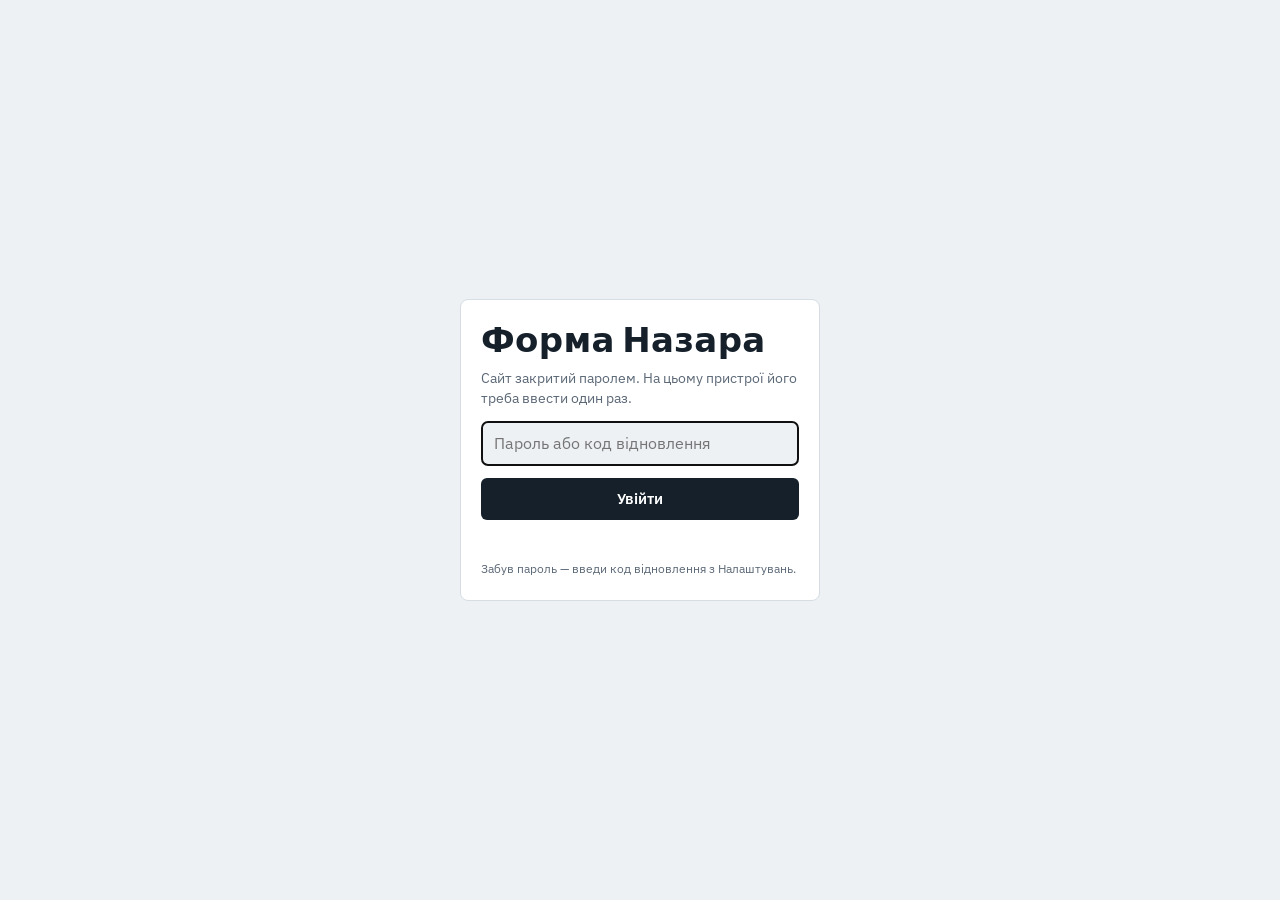
<file: strength.html>
<!doctype html>
<html lang="uk">
<head>
<meta charset="utf-8">
<link rel="icon" href="favicon.svg" type="image/svg+xml">
<link rel="icon" href="favicon.ico" sizes="32x32">
<link rel="apple-touch-icon" href="apple-touch-icon.png">
<link rel="manifest" href="manifest.webmanifest">
<meta name="apple-mobile-web-app-capable" content="yes">
<meta name="mobile-web-app-capable" content="yes">
<meta name="apple-mobile-web-app-title" content="Форма">
<meta name="apple-mobile-web-app-status-bar-style" content="default">
<meta name="theme-color" content="#eef1f4">
<meta name="viewport" content="width=device-width, initial-scale=1, viewport-fit=cover">
<title>Силовий журнал · Форма Назара</title>
<link rel="preconnect" href="https://fonts.googleapis.com">
<link rel="preconnect" href="https://fonts.gstatic.com" crossorigin>
<link rel="stylesheet" href="https://fonts.googleapis.com/css2?family=Barlow+Condensed:wght@500;600;700&family=IBM+Plex+Sans:wght@400;500;600&family=JetBrains+Mono:wght@400;600&display=swap">
<style>
:root{--page-w:780px}
/* Layout: телефон на лавці між підходами. Зверху стан збереження, далі вибране силове (вправи → підходи), нижче план двох тижнів. Кольори суперсетів — як кольори олімпійських млинців. */
:root{
  --bg:#eef1f4; --panel:#ffffff; --ink:#15202b; --muted:#5b6876; --line:#d6dde5; --soft:#e3e8ee;
  --accent:#1f5fd1; --good:#1f8a4c; --warn:#c98a0b; --bad:#c4372f; --grey:#8a96a3;
  --plate-a:#c8322a; --plate-b:#1f5fd1; --plate-c:#d8a106; --plate-w:#2e8b57;
  --f-display:"Barlow Condensed","Arial Narrow",system-ui,sans-serif;
  --f-body:"IBM Plex Sans",system-ui,-apple-system,"Segoe UI",sans-serif;
  --f-data:"JetBrains Mono",ui-monospace,Menlo,monospace;
}
@media (prefers-color-scheme: dark){:root:not([data-theme="light"]){
  --bg:#0e1419; --panel:#151d24; --ink:#e4ebf1; --muted:#93a2b0; --line:#26323d; --soft:#1d2730;
  --accent:#5b95f5; --good:#3fbf74; --warn:#e4ad2c; --bad:#ec5d53; --grey:#6f7c88;
  --plate-a:#ec5d53; --plate-b:#5b95f5; --plate-c:#e9c43a; --plate-w:#45b37a; color-scheme:dark}}
:root[data-theme="dark"]{
  --bg:#0e1419; --panel:#151d24; --ink:#e4ebf1; --muted:#93a2b0; --line:#26323d; --soft:#1d2730;
  --accent:#5b95f5; --good:#3fbf74; --warn:#e4ad2c; --bad:#ec5d53; --grey:#6f7c88;
  --plate-a:#ec5d53; --plate-b:#5b95f5; --plate-c:#e9c43a; --plate-w:#45b37a; color-scheme:dark}
*{box-sizing:border-box}
html{color-scheme:light}
:root{padding-top:env(safe-area-inset-top,0px);padding-bottom:env(safe-area-inset-bottom,0px)}
body{margin:0;background:var(--bg);color:var(--ink);font-family:var(--f-body);font-size:15px;line-height:1.45}
[hidden]{display:none!important}
.wrap{max-width:780px;margin:0 auto;padding-block:20px 120px;padding-left:max(16px,env(safe-area-inset-left,0px));padding-right:max(16px,env(safe-area-inset-right,0px));display:flex;flex-direction:column;gap:22px}
h1,h2,h3{font-family:var(--f-display);margin:0;letter-spacing:.01em;text-wrap:balance}
h1{font-size:clamp(34px,6vw,48px);line-height:1;font-weight:700}
h2{font-size:22px;font-weight:700;text-transform:uppercase;letter-spacing:.04em}
h3{font-size:20px;font-weight:600}
a{color:var(--accent)}
.eyebrow{font-family:var(--f-data);font-size:11px;letter-spacing:.1em;text-transform:uppercase;color:var(--muted)}
.muted{color:var(--muted)}
.num{font-family:var(--f-data);font-variant-numeric:tabular-nums}
header.top{display:flex;justify-content:space-between;align-items:flex-end;gap:12px;flex-wrap:wrap;border-bottom:2px solid var(--ink);padding-bottom:12px}
nav.tabs{display:flex;gap:6px;flex-wrap:wrap}
nav.tabs a{font-family:var(--f-data);font-size:12px;letter-spacing:.06em;text-transform:uppercase;text-decoration:none;color:var(--muted);padding:6px 10px;border:1px solid var(--line);border-radius:99px;background:var(--panel)}
nav.tabs a[aria-current="page"]{background:var(--ink);color:var(--panel);border-color:var(--ink)}
nav.tabs a:focus-visible{outline:2px solid var(--accent);outline-offset:2px}
.notice{background:var(--panel);border:1px solid var(--line);border-radius:6px;padding:14px 16px;color:var(--muted)}
/* прогрес у вправі й об'єм на групи м'язів */
.prog-sec{display:flex;flex-direction:column;gap:12px;background:var(--panel);border:1px solid var(--line);border-radius:6px;padding:16px}
.prog-sec h2{font-size:18px}
.prog-bar{display:flex;flex-wrap:wrap;gap:8px;align-items:center}
.prog-bar select{flex:1 1 220px;min-width:0;font:inherit;font-size:14px;padding:6px 8px;border:1px solid var(--line);border-radius:6px;background:var(--panel);color:var(--ink)}
.per{display:flex;gap:4px;overflow-x:auto;scrollbar-width:none;max-width:100%}
.per::-webkit-scrollbar{display:none}
.per button{flex:none;font-family:var(--f-data);font-size:11px;padding:4px 9px;border-radius:99px;border:1px solid var(--line);background:var(--panel);color:var(--muted);cursor:pointer}
.per button[aria-pressed="true"]{background:var(--ink);color:var(--panel);border-color:var(--ink)}
.per button:focus-visible,.prog-bar select:focus-visible{outline:2px solid var(--accent);outline-offset:2px}
.prog-sum{display:flex;flex-wrap:wrap;gap:6px 16px;font-size:14px}
.prog-sum b{font-size:20px}
.prog-sum .up{color:var(--good)} .prog-sum .down{color:var(--bad)}
.prog-chart{position:relative;height:240px}
.tbl-wrap{overflow-x:auto}
.prog-tbl{width:100%;border-collapse:collapse;font-size:13px}
.prog-tbl th{font-family:var(--f-data);font-size:10px;letter-spacing:.06em;text-transform:uppercase;color:var(--muted);text-align:left;padding:4px 6px;border-bottom:1px solid var(--line)}
.prog-tbl td{padding:5px 6px;border-bottom:1px solid var(--line)}
.vol-legend{display:flex;flex-wrap:wrap;gap:4px 14px;font-size:12px;align-items:center}
.vol-legend i{display:inline-block;width:10px;height:10px;border-radius:2px;margin-right:4px;vertical-align:-1px}
.vol-tbl{width:100%;border-collapse:collapse;font-size:13px}
.vol-tbl th{font-family:var(--f-data);font-size:10px;letter-spacing:.06em;text-transform:uppercase;color:var(--muted);text-align:left;padding:4px 6px;border-bottom:1px solid var(--line);white-space:nowrap}
.vol-tbl td{padding:5px 6px;border-bottom:1px solid var(--line);vertical-align:middle}
.vol-tbl .r{text-align:right}
.vb{display:inline-block;min-width:34px;text-align:center;border-radius:4px;padding:1px 6px;font-weight:600}
.vb.lo,.vol-legend i.lo,.vbars i.lo{background:color-mix(in srgb,var(--grey) 30%,transparent)}
.vb.ok,.vol-legend i.ok,.vbars i.ok{background:color-mix(in srgb,var(--good) 35%,transparent)}
.vb.hi,.vol-legend i.hi,.vbars i.hi{background:color-mix(in srgb,var(--warn) 45%,transparent)}
.vbars{position:relative;display:flex;align-items:flex-end;gap:3px;height:34px;min-width:72px}
@media (max-width:480px){.vol-tbl td,.vol-tbl th{padding:5px 3px}}
.vbars i{flex:1;border-radius:2px 2px 0 0;min-width:6px}
.vbars i.now{outline:1.5px solid var(--ink);outline-offset:-1.5px}
.vbars b{position:absolute;left:0;right:0;border-top:1px dashed var(--line);pointer-events:none}
.pill{display:inline-flex;align-items:center;gap:5px;font-family:var(--f-data);font-size:11px;letter-spacing:.06em;text-transform:uppercase;padding:2px 8px;border-radius:99px;border:1px solid currentColor;white-space:nowrap}
.pill::before{content:"";width:6px;height:6px;border-radius:50%;background:currentColor}
.pill.done{color:var(--good)} .pill.skip{color:var(--grey)} .pill.plan{color:var(--accent)} .pill.today{color:var(--warn)} .pill.off{color:var(--bad)}

/* sync */
.sync{background:var(--panel);border:1px solid var(--line);border-left:4px solid var(--c,var(--line));border-radius:6px;padding:12px 14px;display:flex;flex-direction:column;gap:10px}
.sync .row{display:flex;flex-wrap:wrap;align-items:center;gap:8px 14px;font-size:13px}
.sync details{font-size:13px}
.sync summary{cursor:pointer;color:var(--accent)}
.sync ol{margin:8px 0;padding-left:18px;display:flex;flex-direction:column;gap:4px;color:var(--muted)}
.sync form{display:flex;gap:8px;flex-wrap:wrap}
.sync input{flex:1 1 220px;min-width:0;font:inherit;font-family:var(--f-data);font-size:13px;padding:8px 10px;border:1px solid var(--line);border-radius:6px;background:var(--bg);color:var(--ink)}

/* session */
.session{background:var(--panel);border:1px solid var(--line);border-radius:8px;overflow:hidden}
.s-head{padding:16px;display:flex;flex-direction:column;gap:6px;border-bottom:1px solid var(--line)}
.s-head .row{display:flex;justify-content:space-between;align-items:baseline;gap:10px;flex-wrap:wrap}
.s-head p{margin:0;color:var(--muted);font-size:14px;max-width:62ch}
.block{padding:14px 16px;border-bottom:1px solid var(--line);display:flex;flex-direction:column;gap:12px}
.block:last-child{border-bottom:none}
.warm ul{margin:0;padding-left:18px;color:var(--muted);font-size:14px;display:flex;flex-direction:column;gap:2px}
.ex{display:flex;flex-direction:column;gap:8px;padding-left:12px;border-left:4px solid var(--c,var(--line))}
.ex-top{display:flex;justify-content:space-between;align-items:baseline;gap:8px;flex-wrap:wrap}
.ex-name{font-weight:600;font-size:16px}
.ex-name .tag{font-family:var(--f-data);font-size:12px;color:var(--c);margin-right:6px}
.ex-target{font-family:var(--f-data);font-size:13px;color:var(--muted);white-space:nowrap}
.ex-meta{font-size:13px;color:var(--muted);display:flex;flex-direction:column;gap:2px}
.ex-meta .prog{color:var(--good)}
.sets{display:flex;flex-direction:column;gap:6px}
.set{display:grid;grid-template-columns:28px minmax(0,1fr) 14px minmax(0,1fr) 44px;align-items:center;gap:6px}
.set .n{font-family:var(--f-data);font-size:12px;color:var(--muted);text-align:center}
.set .x{color:var(--muted);text-align:center;font-size:13px}
.field{position:relative}
.field input{width:100%;font:inherit;font-family:var(--f-data);font-size:16px;padding:8px 38px 8px 10px;border:1px solid var(--line);border-radius:6px;background:var(--bg);color:var(--ink);font-variant-numeric:tabular-nums}
.field span{position:absolute;right:9px;top:50%;transform:translateY(-50%);font-size:12px;color:var(--muted);pointer-events:none}
.field input:focus-visible,.sync input:focus-visible{outline:2px solid var(--accent);outline-offset:1px}
.check{width:44px;height:40px;border-radius:6px;border:1px solid var(--line);background:var(--bg);color:var(--muted);font-size:18px;cursor:pointer;display:flex;align-items:center;justify-content:center}
.check[aria-pressed="true"]{background:var(--good);border-color:var(--good);color:var(--panel)}
.check:focus-visible,.btn:focus-visible,.day:focus-visible{outline:2px solid var(--accent);outline-offset:2px}
.set.is-done input{opacity:.75}
.foot{display:flex;flex-direction:column;gap:10px}
.foot label{font-size:13px;color:var(--muted)}
.foot textarea{width:100%;min-height:64px;font:inherit;padding:8px 10px;border:1px solid var(--line);border-radius:6px;background:var(--bg);color:var(--ink);resize:vertical}
.rpe{display:flex;gap:4px;flex-wrap:wrap}
.rpe button{min-width:36px;height:34px;border-radius:6px;border:1px solid var(--line);background:var(--bg);color:var(--ink);font-family:var(--f-data);cursor:pointer}
.rpe button[aria-pressed="true"]{background:var(--ink);color:var(--panel);border-color:var(--ink)}
.actions{display:flex;gap:8px;flex-wrap:wrap;align-items:center}
.btn{font:inherit;font-weight:600;font-size:14px;padding:9px 14px;border-radius:6px;border:1px solid var(--ink);background:var(--ink);color:var(--panel);cursor:pointer}
.btn.ghost{background:transparent;color:var(--ink);border-color:var(--line)}
.saved{font-family:var(--f-data);font-size:11px;color:var(--muted)}

/* schedule */
.week{display:flex;flex-direction:column;gap:6px}
.week h3{font-size:16px;color:var(--muted);text-transform:uppercase;letter-spacing:.05em}
.days{display:flex;flex-direction:column;background:var(--panel);border:1px solid var(--line);border-radius:8px;overflow:hidden}
.day{display:grid;grid-template-columns:56px minmax(0,1fr) auto;gap:10px;align-items:center;padding:10px 14px;border-bottom:1px solid var(--line);text-align:left;font:inherit;color:inherit;background:transparent;border-left:0;border-right:0;border-top:0;width:100%}
.days .day:last-child{border-bottom:none}
button.day{cursor:pointer}
button.day:hover{background:var(--soft)}
.day.sel{background:var(--soft)}
.day .d{font-family:var(--f-data);font-size:11px;color:var(--muted);line-height:1.25}
.day .d b{display:block;font-size:15px;color:var(--ink)}
.day .t{display:flex;flex-direction:column;min-width:0}
.day .t strong{font-weight:600}
.day .t small{color:var(--muted);font-size:13px}
.kind{font-family:var(--f-data);font-size:10px;letter-spacing:.08em;text-transform:uppercase;color:var(--k)}
.day.is-today .d b{color:var(--warn)}

/* ручне додавання і редагування часу */
.manual,.tedit{border:1px dashed var(--line);border-radius:6px;padding:8px 12px;background:var(--panel)}
.tedit{background:transparent;padding:6px 10px}
.manual summary,.tedit summary{cursor:pointer;color:var(--accent);font-weight:600;font-size:14px}
.manual form,.tform{display:flex;flex-direction:column;gap:10px;margin-top:10px}
.tform{flex-direction:row;flex-wrap:wrap;align-items:flex-end}
.mgrid{display:grid;grid-template-columns:repeat(auto-fit,minmax(140px,1fr));gap:8px}
.f2{display:flex;flex-direction:column;gap:4px;font-size:12px;color:var(--muted);font-family:var(--f-data);text-transform:uppercase;letter-spacing:.04em}
.f2 input,.f2 textarea{font:inherit;font-size:16px;text-transform:none;letter-spacing:0;color:var(--ink);background:var(--bg);border:1px solid var(--line);border-radius:6px;padding:8px 10px;width:100%}
.btn.danger{background:transparent;color:var(--bad);border-color:var(--line)}
.gnp{display:flex;flex-direction:column;gap:6px;border:1px solid var(--warn);border-radius:6px;padding:10px 12px;background:color-mix(in srgb,var(--warn) 7%,var(--panel));font-size:14px}
.gnp .row{display:flex;justify-content:space-between;align-items:center;gap:8px;flex-wrap:wrap}
.err{color:var(--bad);font-size:13px}
.progform{display:flex;flex-direction:column;gap:8px;margin-top:6px}
.progform textarea{font-family:var(--f-data);font-size:14px;width:100%;color:var(--ink);background:var(--bg);border:1px solid var(--line);border-radius:6px;padding:8px 10px}
/* старт / фініш */
.timing{display:flex;flex-wrap:wrap;align-items:center;gap:8px 12px;font-size:14px}
.timing.run{color:var(--warn);font-weight:600}
.timing.done{color:var(--good);font-weight:600}
/* старіші силові */
.older{border:1px dashed var(--line);border-radius:6px;padding:8px 12px;background:var(--panel)}
.older summary{cursor:pointer;color:var(--accent);font-size:14px;font-weight:600}
.older[open]{display:flex;flex-direction:column;gap:12px}
.older .week h3{font-size:15px;color:var(--muted)}
/* history */
.hist{overflow-x:auto;border:1px solid var(--line);border-radius:6px;background:var(--panel)}
.hist table{border-collapse:collapse;width:100%;font-size:13px}
.hist th,.hist td{padding:7px 10px;text-align:left;border-bottom:1px solid var(--line);white-space:nowrap}
.hist th{font-family:var(--f-data);font-size:11px;letter-spacing:.06em;text-transform:uppercase;color:var(--muted);font-weight:600}
.hist td.num{text-align:right}

/* rest timer */
.timer{position:fixed;left:0;right:0;bottom:0;background:var(--ink);color:var(--panel);display:flex;align-items:center;justify-content:space-between;gap:12px;padding-top:10px;padding-bottom:calc(10px + env(safe-area-inset-bottom,0px));padding-left:max(16px,env(safe-area-inset-left,0px));padding-right:max(16px,env(safe-area-inset-right,0px));z-index:20}
.timer .num{font-size:24px;font-weight:600}
.timer{flex-wrap:wrap;row-gap:8px}
.tpre{flex-basis:100%;display:flex;gap:6px;overflow-x:auto;scrollbar-width:none}
.tpre::-webkit-scrollbar{display:none}
.timer .tpre button{flex:1 0 auto;padding:5px 8px;font-size:13px;opacity:.85;font-variant-numeric:tabular-nums}
.timer .tpre button[aria-pressed="true"]{background:var(--panel);color:var(--ink);opacity:1}
.timer button{font:inherit;padding:6px 12px;border-radius:6px;border:1px solid var(--panel);background:transparent;color:var(--panel);cursor:pointer}
.timer.over .num{color:var(--warn)}
.timer[data-kind="work"]{background:var(--accent)}
.timer[data-kind="prep"]{background:color-mix(in srgb,var(--accent) 55%,var(--ink))}
.timer[data-kind="work"] .num{font-size:30px}
.play{font:inherit;font-size:13px;font-weight:600;padding:6px 10px;border-radius:6px;border:1px solid var(--accent);background:transparent;color:var(--accent);cursor:pointer;white-space:nowrap;font-variant-numeric:tabular-nums}
.play:hover{background:color-mix(in srgb,var(--accent) 12%,transparent)}
.set.is-done .play,.round.is-done .play{opacity:.5}
.tctl{grid-column:2 / 5;display:grid;grid-template-columns:52px minmax(0,1fr);gap:6px;align-items:center}
.rset .tctl{grid-column:2 / 5}
.tctl .play{height:100%;min-height:40px;font-size:16px;padding:0;background:var(--accent);color:var(--panel);border-color:var(--accent)}
.tctl .play:hover{background:color-mix(in srgb,var(--accent) 85%,var(--ink))}
.tctl.ps .field input{padding-right:84px}
.timer .go{display:inline-flex;align-items:center;gap:6px;font-family:var(--f-display);font-size:28px;font-weight:700;letter-spacing:.02em;color:var(--warn);animation:goGlow 1s ease-in-out infinite alternate}
@keyframes goGlow{from{opacity:.8;text-shadow:none}to{opacity:1;text-shadow:0 0 12px var(--warn)}}
/* суперсет: вправи зверху, раунди з однією галочкою на пару */
.ss{display:flex;flex-direction:column;gap:10px;padding-left:12px;border-left:4px solid var(--c,var(--line))}
.ss .ss-ex{padding-left:0;border-left:none}
.rounds{display:flex;flex-direction:column;gap:8px}
.round{display:grid;grid-template-columns:28px minmax(0,1fr) 44px;align-items:center;gap:6px;padding:6px 0;border-top:1px dashed var(--line)}
.round:first-child{border-top:none}
.round .n{font-family:var(--f-data);font-size:12px;color:var(--muted);text-align:center}
.round .rrows{display:flex;flex-direction:column;gap:6px}
.rset{display:grid;grid-template-columns:26px minmax(0,1fr) 14px minmax(0,1fr);align-items:center;gap:6px}
.rset .tag{font-family:var(--f-data);font-size:11px;color:var(--c)}
.rset .x{color:var(--muted);text-align:center;font-size:13px}
.round .check{height:auto;align-self:stretch;min-height:40px}
.round.is-done .rset .field input{opacity:.7}
@media (prefers-reduced-motion: reduce){*{transition:none!important;animation:none!important}}
</style>
<link rel="stylesheet" href="workout.css?v=1795703634">
<script src="auth.js?v=1795703634"></script>
</head>
<body>
<header class="site"><a class="brand" href="./" aria-label="Форма Назара — Огляд"><img src="favicon.svg" alt="" width="22" height="22">Форма Назара</a>
  <nav class="tabs" aria-label="Розділи сайту"><a href="./">Огляд</a><a href="calendar.html">Календар</a><a href="planner.html">Планер</a><a href="strength.html" aria-current="page">Силовий журнал</a><a href="records.html">Рекорди</a><a href="settings.html">Налаштування</a></nav>
</header>
<div class="wrap">
  <header class="top">
    <div>
      <div class="eyebrow">Домашній зал · штанга, лавка, турнік, гирі</div>
      <h1>Силовий журнал</h1>
    </div>
  </header>

  <div id="status" class="notice">Завантажую план і записи…</div>

  <section id="sessionWrap" hidden>
    <div class="session" id="session"></div>
  </section>

  <section id="scheduleWrap" hidden style="display:flex;flex-direction:column;gap:12px">
    <h2>Силові на 2 тижні</h2>
    <details class="manual" id="manualWrap"><summary>+ Додати силове вручну</summary>
      <form id="manualForm" autocomplete="off">
        <p class="muted" style="margin:0;font-size:13px">Для тренування без плану: записане браслетом, чи взагалі без запису. Вправи й ваги — за бажанням.</p>
        <div class="mgrid">
          <label class="f2">Дата<input type="date" name="d" required></label>
          <label class="f2">Початок<input type="time" name="st" required></label>
          <label class="f2">Кінець<input type="time" name="en" required></label>
          <label class="f2">Назва<input name="title" placeholder="Силове"></label>
        </div>
        <label class="f2">Програма: вправи (необов'язково, формат як у Планері)<textarea name="text" rows="5" placeholder="- Жим лежачи 4x6 @штанга&#10;- Підтягування 4x5 @вага тіла"></textarea></label>
        <label class="f2">Нотатки<input name="note" placeholder="Як пройшло"></label>
        <div class="actions"><button class="btn" type="submit">Додати</button><span class="muted" id="manualMsg" style="font-size:13px"></span></div>
      </form></details>
    <div id="schedule" style="display:flex;flex-direction:column;gap:16px"></div>
    <p class="muted" style="margin:0;font-size:13px">Силові з <a href="planner.html">Планера</a>. Тут записуєш підходи, а саме тренування засікай на Garmin як звичайно.</p>
  </section>

  <section id="volWrap" class="prog-sec" hidden>
    <h2>Об'єм на групи м'язів</h2>
    <div class="prog-bar"><div class="per" id="volPer" role="group" aria-label="Період"></div></div>
    <div id="volBody"></div>
    <p class="muted" style="margin:0;font-size:12px">Виконані підходи за тиждень: основний м'яз вправи — 1 підхід, допоміжний — 0,5 (м'язи — зі словника вправ). Для гіпертрофії зазвичай радять 10–20 підходів на групу на тиждень; поруч із велосипедом і БЖЖ для сили вистачає 6–10. Середнє — за повні тижні, поточний тиждень виділено.</p>
    <p class="muted" id="volUnk" style="margin:0;font-size:12px"></p>
  </section>


</div>

<div class="timer" id="timer" hidden role="timer" aria-live="off">
  <div><div class="eyebrow" id="tLbl" style="color:inherit;opacity:.7">Відпочинок</div><span class="num" id="tLeft">0:00</span></div>
  <div style="display:flex;gap:8px"><button type="button" id="tMinus">−15 с</button><button type="button" id="tPlus">+15 с</button><button type="button" id="tStop" aria-label="Закрити таймер">✕</button></div>
  <div class="tpre" id="tPre" role="group" aria-label="Задати довжину таймера"></div>
</div>

<script src="exercises.js?v=1795703634"></script>
<script src="workout.js?v=1795703634"></script>
<script src="strength.js?v=1795703634"></script>
<script src="strength-volume.js?v=1795703634"></script>
</body>
</html>
</file>
<file: ui.css>
/* Базові токени і компоненти для Планера і Календаря (копія основи силового журналу). Layout: телефон на лавці між підходами. Зверху стан збереження, далі вибране силове (вправи → підходи), нижче план двох тижнів. Кольори суперсетів — як кольори олімпійських млинців. */
:root{
  --bg:#eef1f4; --panel:#ffffff; --ink:#15202b; --muted:#5b6876; --line:#d6dde5; --soft:#e3e8ee;
  --accent:#1f5fd1; --good:#1f8a4c; --warn:#c98a0b; --bad:#c4372f; --grey:#8a96a3;
  --plate-a:#c8322a; --plate-b:#1f5fd1; --plate-c:#d8a106; --plate-w:#2e8b57;
  --f-display:"Barlow Condensed","Arial Narrow",system-ui,sans-serif;
  --f-body:"IBM Plex Sans",system-ui,-apple-system,"Segoe UI",sans-serif;
  --f-data:"JetBrains Mono",ui-monospace,Menlo,monospace;
}
@media (prefers-color-scheme: dark){:root:not([data-theme="light"]){
  --bg:#0e1419; --panel:#151d24; --ink:#e4ebf1; --muted:#93a2b0; --line:#26323d; --soft:#1d2730;
  --accent:#5b95f5; --good:#3fbf74; --warn:#e4ad2c; --bad:#ec5d53; --grey:#6f7c88;
  --plate-a:#ec5d53; --plate-b:#5b95f5; --plate-c:#e9c43a; --plate-w:#45b37a; color-scheme:dark}}
:root[data-theme="dark"]{
  --bg:#0e1419; --panel:#151d24; --ink:#e4ebf1; --muted:#93a2b0; --line:#26323d; --soft:#1d2730;
  --accent:#5b95f5; --good:#3fbf74; --warn:#e4ad2c; --bad:#ec5d53; --grey:#6f7c88;
  --plate-a:#ec5d53; --plate-b:#5b95f5; --plate-c:#e9c43a; --plate-w:#45b37a; color-scheme:dark}
*{box-sizing:border-box}
html{color-scheme:light}
:root{padding-top:env(safe-area-inset-top,0px);padding-bottom:env(safe-area-inset-bottom,0px)}
body{margin:0;background:var(--bg);color:var(--ink);font-family:var(--f-body);font-size:15px;line-height:1.45}
[hidden]{display:none!important}
.wrap{max-width:780px;margin:0 auto;padding-block:20px 120px;padding-left:max(16px,env(safe-area-inset-left,0px));padding-right:max(16px,env(safe-area-inset-right,0px));display:flex;flex-direction:column;gap:22px}
h1,h2,h3{font-family:var(--f-display);margin:0;letter-spacing:.01em;text-wrap:balance}
h1{font-size:clamp(34px,6vw,48px);line-height:1;font-weight:700}
h2{font-size:22px;font-weight:700;text-transform:uppercase;letter-spacing:.04em}
h3{font-size:20px;font-weight:600}
a{color:var(--accent)}
.eyebrow{font-family:var(--f-data);font-size:11px;letter-spacing:.1em;text-transform:uppercase;color:var(--muted)}
.muted{color:var(--muted)}
.num{font-family:var(--f-data);font-variant-numeric:tabular-nums}
header.top{display:flex;justify-content:space-between;align-items:flex-end;gap:12px;flex-wrap:wrap;border-bottom:2px solid var(--ink);padding-bottom:12px}
nav.tabs{display:flex;gap:6px;flex-wrap:wrap}
nav.tabs a{font-family:var(--f-data);font-size:12px;letter-spacing:.06em;text-transform:uppercase;text-decoration:none;color:var(--muted);padding:6px 10px;border:1px solid var(--line);border-radius:99px;background:var(--panel)}
nav.tabs a[aria-current="page"]{background:var(--ink);color:var(--panel);border-color:var(--ink)}
nav.tabs a:focus-visible{outline:2px solid var(--accent);outline-offset:2px}
.notice{background:var(--panel);border:1px solid var(--line);border-radius:6px;padding:14px 16px;color:var(--muted)}
.pill{display:inline-flex;align-items:center;gap:5px;font-family:var(--f-data);font-size:11px;letter-spacing:.06em;text-transform:uppercase;padding:2px 8px;border-radius:99px;border:1px solid currentColor;white-space:nowrap}
.pill::before{content:"";width:6px;height:6px;border-radius:50%;background:currentColor}
.pill.done{color:var(--good)} .pill.skip{color:var(--grey)} .pill.plan{color:var(--accent)} .pill.today{color:var(--warn)} .pill.off{color:var(--bad)}


.btn{font:inherit;font-weight:600;font-size:14px;padding:8px 14px;border-radius:6px;border:1px solid var(--ink);background:var(--ink);color:var(--panel);cursor:pointer}
.btn.ghost{background:transparent;color:var(--ink);border-color:var(--line)}
.btn.danger{background:transparent;color:var(--bad);border-color:var(--line)}
.btn:disabled{opacity:.5;cursor:default}
.btn:focus-visible,input:focus-visible,select:focus-visible,textarea:focus-visible{outline:2px solid var(--accent);outline-offset:2px}
.card{background:var(--panel);border:1px solid var(--line);border-radius:6px;padding:14px 16px}
.sec{display:flex;flex-direction:column;gap:12px}
</file>
<file: workout.css>
/* Спільні компоненти: смужки ефектів, легенда, перегляд силового, календар. Кольори беруться з токенів сторінки. */
:root{--gA:#c8322a;--gB:#1f5fd1;--gC:#d8a106;--gD:#2e8b57}
.fxbars{display:flex;flex-direction:column;gap:5px;margin-top:6px}
.fxrow{display:grid;grid-template-columns:minmax(0,150px) minmax(0,1fr) 28px;gap:8px;align-items:center;font-size:12px;color:var(--muted)}
.fxrow b{font-family:var(--f-data);font-weight:600;text-align:right;font-variant-numeric:tabular-nums;color:var(--ink)}
.fxbar{height:6px;border-radius:3px;background:var(--line);overflow:hidden}
.fxbar i{display:block;height:100%;border-radius:3px}
.fxtag{display:inline-flex;align-items:center;gap:5px;font-family:var(--f-data);font-size:10px;letter-spacing:.06em;text-transform:uppercase;color:var(--ink)}
.fxtag::before{content:"";width:8px;height:8px;border-radius:2px;background:var(--c)}
.fxleg{font-size:13px;color:var(--muted)}
.fxleg summary{cursor:pointer;color:var(--accent);width:fit-content;font-size:13px}
.fxleg[open]{background:var(--panel);border:1px solid var(--line);border-radius:6px;padding:10px 12px}
.fxleg-g{margin-top:10px}
.fxleg dl{margin:4px 0 0;display:grid;grid-template-columns:repeat(auto-fit,minmax(240px,1fr));gap:6px 16px}
.fxleg dl div{display:flex;flex-direction:column}
.fxleg dt{display:flex;align-items:center;gap:6px;color:var(--ink);font-weight:600;font-size:13px}
.fxleg dt i{width:8px;height:8px;border-radius:2px;flex:none}
.fxleg dd{margin:0;font-size:12px;line-height:1.4}
.fxleg-n{margin:10px 0 0;font-size:12px}

.pillx{display:inline-flex;align-items:center;gap:5px;font-family:var(--f-data);font-size:11px;letter-spacing:.04em;padding:2px 8px;border-radius:99px;border:1px solid var(--line);color:var(--ink);white-space:nowrap}
.pillx[style*="--c"]::before{content:"";width:7px;height:7px;border-radius:2px;background:var(--c)}
.wk{display:flex;flex-direction:column;gap:10px}
.wk-head{display:flex;flex-wrap:wrap;gap:6px}
.wk-goal{margin:0;font-size:14px;color:var(--muted)}
.wk-b{border-left:3px solid var(--g,var(--line));padding:2px 0 2px 10px}
.wk-warm{--g:var(--line)}
.wk-b ul,.wk-b ol{margin:4px 0 0;padding:0;list-style:none;display:flex;flex-direction:column;gap:6px;font-size:14px}
.wk-b ul li::before{content:"· ";color:var(--muted)}
.wk-b ol li{display:grid;grid-template-columns:26px minmax(0,1fr) auto;gap:8px;align-items:baseline}
.wk-l{font-family:var(--f-data);font-size:11px;color:var(--muted)}
.wk-n{display:flex;flex-direction:column;font-weight:500;min-width:0}
.wk-n small,.wk-t small{font-weight:400;color:var(--muted);font-size:12px}
.wk-t{font-family:var(--f-data);font-size:13px;text-align:right;display:flex;flex-direction:column;white-space:nowrap}

/* календар */
.cal{display:flex;flex-direction:column;gap:14px}
.cal-wk{background:var(--panel);border:1px solid var(--line);border-radius:6px;overflow:hidden}
.cal-wk h3{font-family:var(--f-data);font-size:11px;font-weight:600;letter-spacing:.08em;text-transform:uppercase;color:var(--muted);padding:8px 12px;border-bottom:1px solid var(--line);margin:0}
.cal-days{display:grid;grid-template-columns:repeat(7,minmax(0,1fr))}
.cal-d{min-height:92px;padding:6px 6px 8px;border-right:1px solid var(--line);display:flex;flex-direction:column;gap:5px;min-width:0}
.cal-d:last-child{border-right:none}
.cal-d .dn{font-family:var(--f-data);font-size:11px;color:var(--muted);display:flex;gap:6px;align-items:baseline}
.cal-d .dn b{font-size:14px;color:var(--ink)}
.cal-d.today{background:color-mix(in srgb,var(--warn) 10%,var(--panel))}
.cal-d.today .dn b{color:var(--warn)}
.cal-d.past{opacity:.6}
.cal-d .empty{display:none}
.ci{display:flex;flex-direction:column;gap:1px;border-left:3px solid var(--sc);padding:3px 0 3px 6px;border-radius:2px;background:color-mix(in srgb,var(--sc) 8%,transparent);text-decoration:none;color:var(--ink);min-width:0}
.ci .s{font-family:var(--f-data);font-size:10px;letter-spacing:.06em;text-transform:uppercase;color:var(--muted);display:flex;justify-content:space-between;gap:4px}
.ci .s .ok{color:var(--good)}
.ci .e{font-size:12px;font-weight:600;line-height:1.25;overflow:hidden;text-overflow:ellipsis}
.ci .m{font-family:var(--f-data);font-size:11px;color:var(--muted)}
a.ci:focus-visible{outline:2px solid var(--accent);outline-offset:1px}
@media (max-width:720px){
  .cal-days{grid-template-columns:1fr}
  .cal-d{min-height:0;border-right:none;border-bottom:1px solid var(--line);flex-direction:row;align-items:flex-start;gap:10px;padding:8px 12px}
  .cal-d:last-child{border-bottom:none}
  .cal-d .dn{flex-direction:column;gap:0;width:34px;flex:none}
  .cal-d .its{display:flex;flex-direction:column;gap:6px;flex:1;min-width:0}
  .cal-d.none:not(.today){display:none}
  .cal-d .empty{display:block;font-size:12px;color:var(--muted);padding-top:2px}
  .ci{flex-direction:row;align-items:baseline;gap:8px;flex-wrap:wrap;padding:4px 8px}
  .ci .s{min-width:56px}
  .ci .e{font-size:13px}
  .ci .m{margin-left:auto}
}
@media (min-width:721px){.cal-d .its{display:flex;flex-direction:column;gap:5px}}
@media (max-width:640px){.fxrow{grid-template-columns:minmax(0,128px) minmax(0,1fr) 26px}}

/* картки днів (календар) */
.plan-top{display:flex;flex-wrap:wrap;align-items:center;gap:8px 16px}
.plan-weeks{display:grid;grid-template-columns:repeat(auto-fit,minmax(min(100%,360px),1fr));gap:14px;align-items:start}
.pweek{background:var(--panel);border:1px solid var(--line);border-radius:6px;overflow:hidden}
.pweek h3{font-size:16px;text-transform:uppercase;letter-spacing:.05em;color:var(--muted);padding:12px 14px;border-bottom:1px solid var(--line)}
.pday{display:grid;grid-template-columns:48px minmax(0,1fr);gap:10px;align-items:start;padding:10px 14px;border-bottom:1px solid var(--line)}
.pday .kline{display:flex;justify-content:space-between;align-items:center;gap:8px}
.pday .kk{display:flex;flex-wrap:wrap;align-items:center;gap:4px 10px}
.pday.rest{padding-block:6px}
.pday.rest .d b{font-size:13px}
.pday .t strong a{color:inherit;text-decoration-color:var(--line)}
.pweek .pday:last-child{border-bottom:none}
.pday .d{font-family:var(--f-data);font-size:11px;color:var(--muted);line-height:1.2}
.pday .d b{display:block;font-size:15px;color:var(--ink)}
.pday.today{background:color-mix(in srgb,var(--warn) 9%,var(--panel))}
.pday.today .d b{color:var(--warn)}
.pday .t{display:flex;flex-direction:column;gap:2px;min-width:0}
.pday .k{font-family:var(--f-body);font-size:13px;font-weight:700;letter-spacing:.06em;text-transform:uppercase;color:var(--kc)}
.pday .t strong{font-weight:400}
.pday .t small{color:var(--muted);font-size:13px}
.pday .t small.act{color:var(--good)}
.pday details{font-size:13px;color:var(--muted)}
.pday summary{cursor:pointer;color:var(--accent);width:fit-content}
.pday ol{margin:6px 0 0;padding-left:0;list-style:none;display:flex;flex-direction:column;gap:4px}
.pday ol li{display:flex;justify-content:space-between;gap:10px}
.pday ol b{color:var(--ink);font-weight:500}
.pday ol .num{white-space:nowrap}

/* джерело навантаження на графіках і таблицях */
.h-src{display:flex;align-items:center;flex-wrap:wrap;gap:6px 10px}
.src{font-family:var(--f-body);font-size:11px;font-weight:600;letter-spacing:.03em;padding:2px 8px;border-radius:999px;border:1px solid currentColor;line-height:1.5;white-space:nowrap}
.src[data-src="i"]{color:var(--accent)}
.src[data-src="g"]{color:var(--accent-3)}

/* два календарі навантаження поруч */
.heat2{display:grid;grid-template-columns:repeat(auto-fit,minmax(min(100%,400px),1fr));gap:16px 32px;align-items:start}
.heat-h{margin-bottom:6px}

/* шапка сайту: однакова на всіх сторінках, незалежно від ширини вмісту */
html{scrollbar-gutter:stable}
header.site{max-width:1240px;margin:0 auto;padding:14px max(16px,env(safe-area-inset-left,0px)) 0 max(16px,env(safe-area-inset-left,0px));display:flex;align-items:center;justify-content:space-between;gap:10px 16px;flex-wrap:wrap;box-sizing:border-box}
header.site .brand{display:inline-flex;align-items:center;gap:8px;font-family:var(--f-display);font-weight:700;font-size:18px;letter-spacing:.02em;text-transform:uppercase;color:var(--ink);text-decoration:none;white-space:nowrap}
header.site nav.tabs{display:flex;gap:6px;flex-wrap:wrap;margin:0}
@media (max-width:700px){header.site{padding-top:10px} header.site nav.tabs{width:100%;flex-wrap:nowrap;overflow-x:auto;scrollbar-width:none;padding-bottom:2px} header.site nav.tabs::-webkit-scrollbar{display:none} header.site nav.tabs a{flex:none}}

.heat2{grid-template-columns:repeat(auto-fit,minmax(min(100%,460px),1fr));gap:16px}
.heat-pane{border:1px solid var(--line);border-radius:10px;padding:12px 14px 10px;background:color-mix(in srgb,var(--hc) 4%,var(--panel));border-top:3px solid var(--hc);min-width:0}
.heat-pane .hp-h{display:flex;align-items:baseline;gap:8px;margin-bottom:8px}
.heat-pane .hp-h .dot{width:9px;height:9px;border-radius:50%;background:var(--hc);align-self:center}
.heat-pane .hp-h b{font-family:var(--f-display);font-size:17px;letter-spacing:.02em}
.heat-pane .hp-h small{margin-left:auto;font-family:var(--f-data);font-size:12px;color:var(--muted)}
.heat-scroll{overflow-x:auto}
table.heatt{width:100%;border-collapse:separate;border-spacing:3px;font-size:11px;table-layout:fixed;min-width:330px}
table.heatt th{position:static;cursor:default;text-align:center;font-family:var(--f-data);font-size:10px;font-weight:600;letter-spacing:.06em;color:var(--muted);padding:0 0 4px;border:none;background:none;text-transform:uppercase}
table.heatt th.l,table.heatt td.wk{text-align:left;width:46px}
table.heatt th.sum,table.heatt td.sum{width:44px;text-align:right}
table.heatt td{padding:0;border:none}
table.heatt td.wk{font-family:var(--f-data);color:var(--muted);font-size:11px}
table.heatt td.sum{font-family:var(--f-data);font-weight:600}
table.heatt .hc{height:30px;border-radius:5px;border:1px solid var(--line);font-size:10px;font-family:var(--f-data);display:flex;align-items:center;justify-content:center}
header.site,header.site .brand{line-height:1.25}
table.heatt td{vertical-align:middle}
</file>
